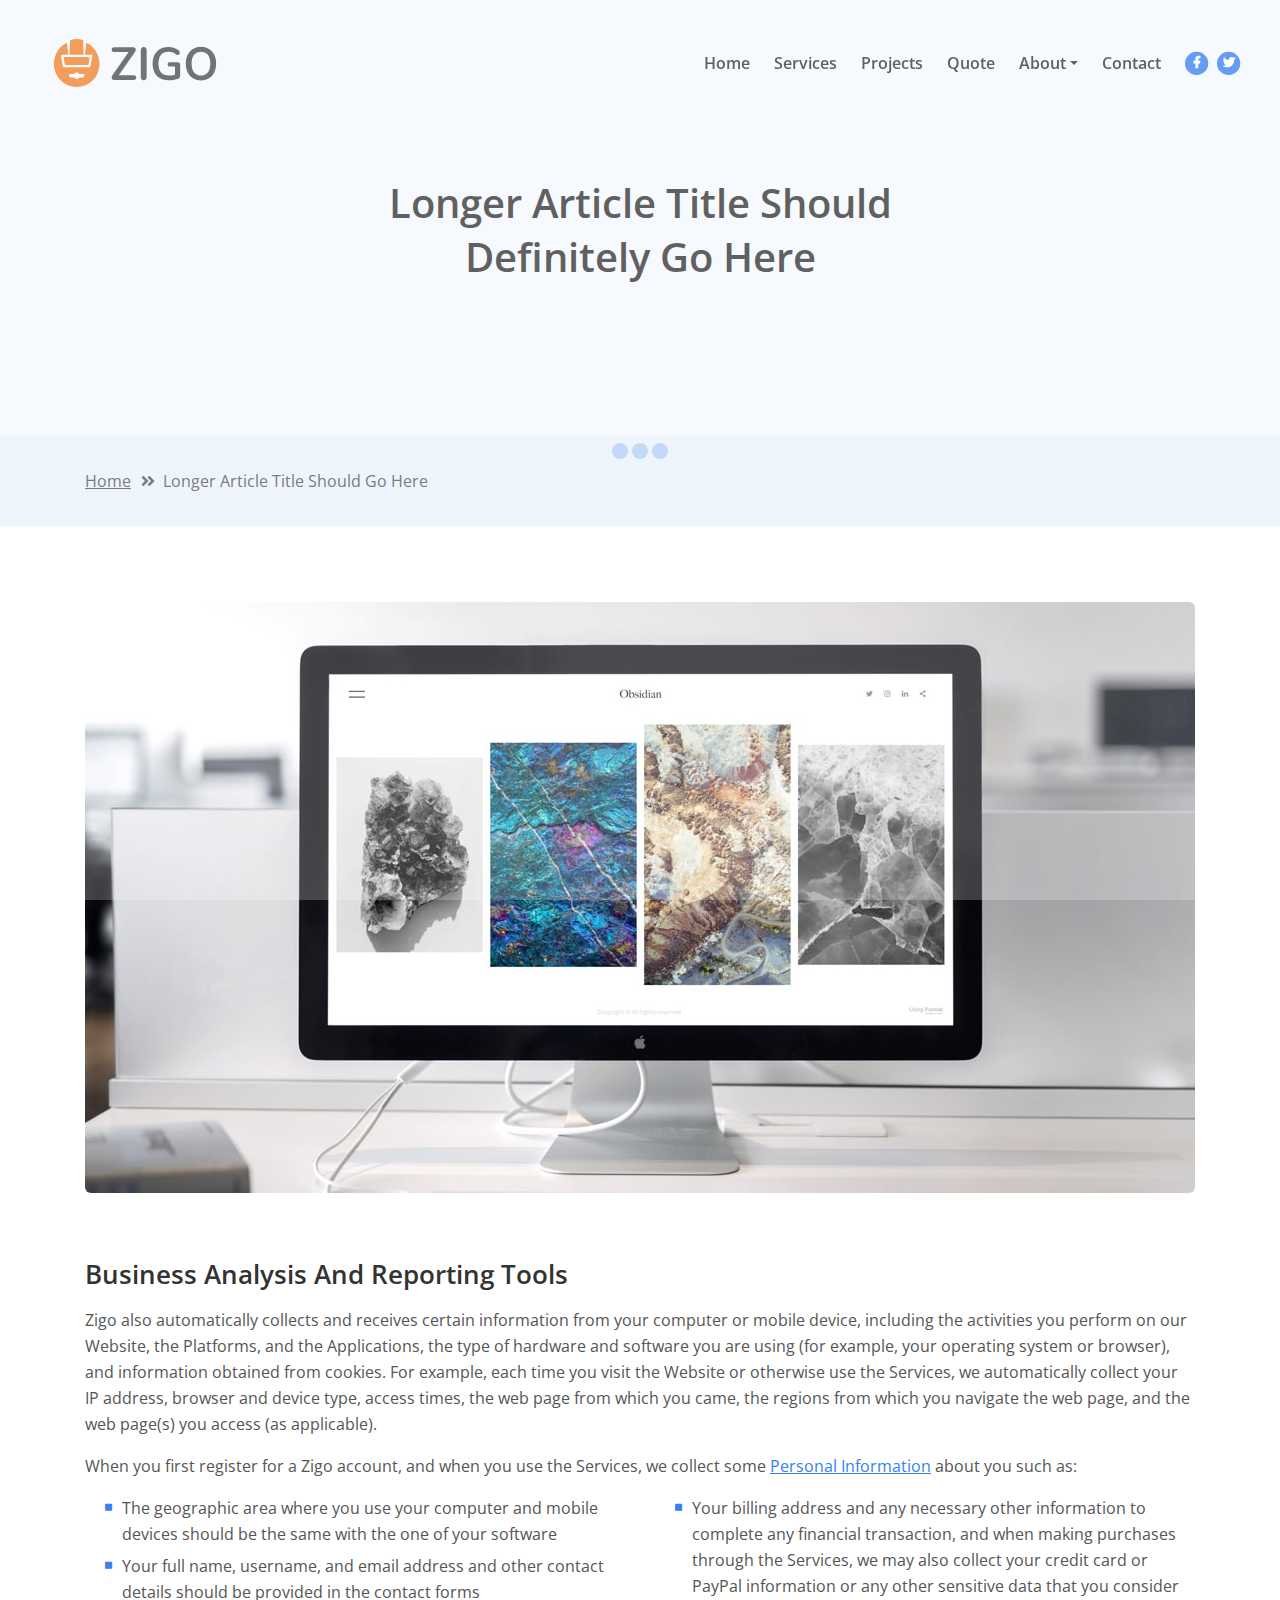
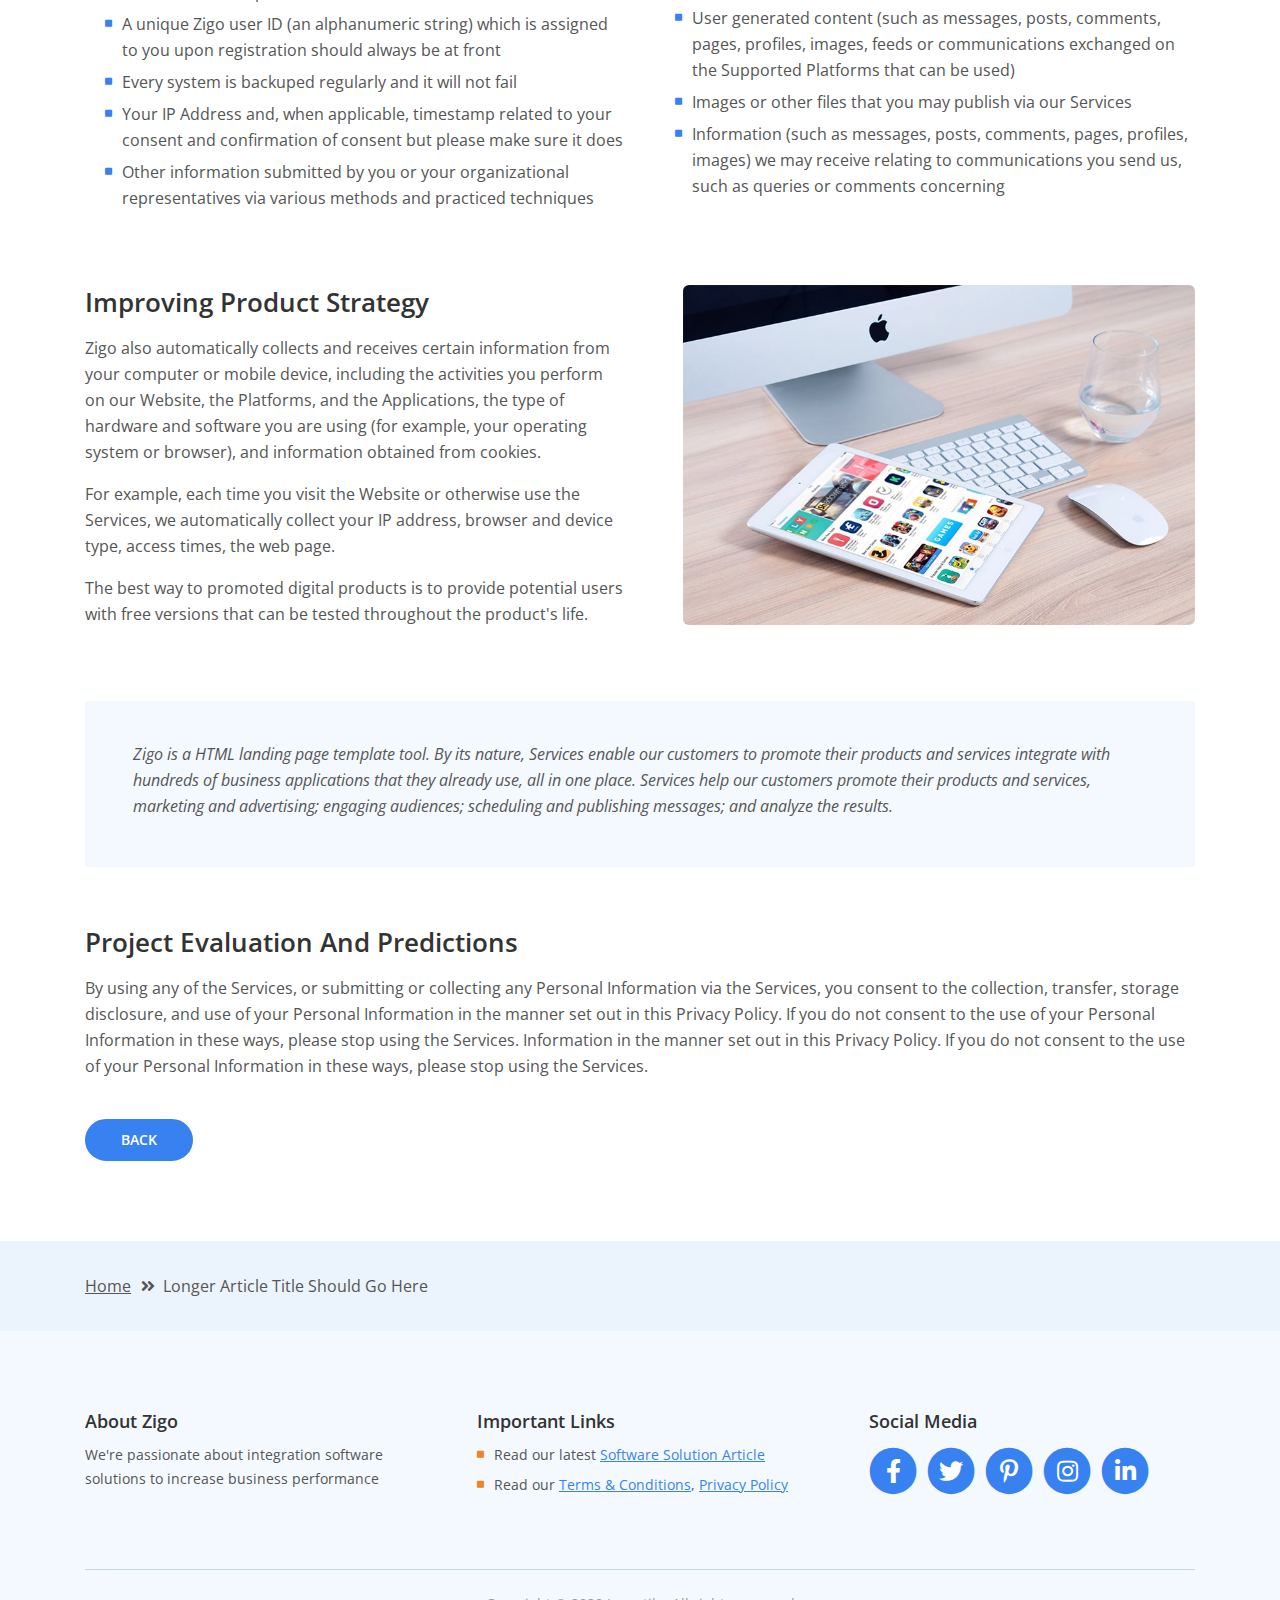
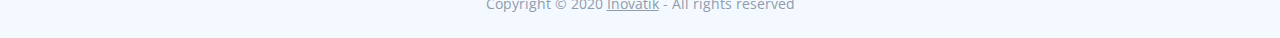
<file: article-details.html>
<!DOCTYPE html>
<html lang="en">
<head>
    <meta charset="utf-8">
    <meta name="viewport" content="width=device-width, initial-scale=1, shrink-to-fit=no">
    
    <!-- SEO Meta Tags -->
    <meta name="description" content="Zigo HTML landing page template is based on Bootstrap and it will help you present a young software business and generate leads for the offered solutions.">
    <meta name="author" content="Inovatik">

    <!-- OG Meta Tags to improve the way the post looks when you share the page on LinkedIn, Facebook, Google+ -->
	<meta property="og:site_name" content="" /> <!-- website name -->
	<meta property="og:site" content="" /> <!-- website link -->
	<meta property="og:title" content=""/> <!-- title shown in the actual shared post -->
	<meta property="og:description" content="" /> <!-- description shown in the actual shared post -->
	<meta property="og:image" content="" /> <!-- image link, make sure it's jpg -->
	<meta property="og:url" content="" /> <!-- where do you want your post to link to -->
	<meta property="og:type" content="article" />

    <!-- Website Title -->
    <title>Article Details - Zigo - Software Business HTML Landing Page Template</title>
    
    <!-- Styles -->
    <link href="https://fonts.googleapis.com/css?family=Open+Sans:400,400i,600&display=swap&subset=latin-ext" rel="stylesheet">
    <link href="css/bootstrap.css" rel="stylesheet">
    <link href="css/fontawesome-all.css" rel="stylesheet">
    <link href="css/swiper.css" rel="stylesheet">
	<link href="css/magnific-popup.css" rel="stylesheet">
    <link href="css/styles.css" rel="stylesheet">
	
	<!-- Favicon  -->
    <link rel="icon" href="images/favicon.png">
</head>
<body data-spy="scroll" data-target=".fixed-top">
    
    <!-- Preloader -->
	<div class="spinner-wrapper">
        <div class="spinner">
            <div class="bounce1"></div>
            <div class="bounce2"></div>
            <div class="bounce3"></div>
        </div>
    </div>
    <!-- end of preloader -->
    

    <!-- Navigation -->
    <nav class="navbar navbar-expand-lg navbar-dark navbar-custom fixed-top">
        <div class="container">

            <!-- Text Logo - Use this if you don't have a graphic logo -->
            <!-- <a class="navbar-brand logo-text page-scroll" href="index.html">Evolo</a> -->

            <!-- Image Logo -->
            <a class="navbar-brand logo-image" href="index.html"><img src="images/logo.svg" alt="alternative"></a>
            
            <!-- Mobile Menu Toggle Button -->
            <button class="navbar-toggler" type="button" data-toggle="collapse" data-target="#navbarsExampleDefault" aria-controls="navbarsExampleDefault" aria-expanded="false" aria-label="Toggle navigation">
                <span class="navbar-toggler-awesome fas fa-bars"></span>
                <span class="navbar-toggler-awesome fas fa-times"></span>
            </button>
            <!-- end of mobile menu toggle button -->

            <div class="collapse navbar-collapse" id="navbarsExampleDefault">
                <ul class="navbar-nav ml-auto">
                    <li class="nav-item">
                        <a class="nav-link page-scroll" href="index.html#header">Home <span class="sr-only">(current)</span></a>
                    </li>
                    <li class="nav-item">
                        <a class="nav-link page-scroll" href="index.html#services">Services</a>
                    </li>
                    <li class="nav-item">
                        <a class="nav-link page-scroll" href="index.html#projects">Projects</a>
                    </li>
                    <li class="nav-item">
                        <a class="nav-link page-scroll" href="index.html#quote">Quote</a>
                    </li>

                    <!-- Dropdown Menu -->          
                    <li class="nav-item dropdown">
                        <a class="nav-link dropdown-toggle page-scroll" href="index.html#about" id="navbarDropdown" role="button" aria-haspopup="true" aria-expanded="false">About</a>
                        <div class="dropdown-menu" aria-labelledby="navbarDropdown">
                            <a class="dropdown-item" href="article-details.html"><span class="item-text">Article Details</span></a>
                            <div class="dropdown-divider"></div>
                            <a class="dropdown-item" href="terms-conditions.html"><span class="item-text">Terms Conditions</span></a>
                            <div class="dropdown-divider"></div>
                            <a class="dropdown-item" href="privacy-policy.html"><span class="item-text">Privacy Policy</span></a>
                        </div>
                    </li>
                    <!-- end of dropdown menu -->

                    <li class="nav-item">
                        <a class="nav-link page-scroll" href="index.html#contact">Contact</a>
                    </li>
                </ul>
                <span class="nav-item social-icons">
                    <span class="fa-stack">
                        <a href="#your-link">
                            <i class="fas fa-circle fa-stack-2x facebook"></i>
                            <i class="fab fa-facebook-f fa-stack-1x"></i>
                        </a>
                    </span>
                    <span class="fa-stack">
                        <a href="#your-link">
                            <i class="fas fa-circle fa-stack-2x twitter"></i>
                            <i class="fab fa-twitter fa-stack-1x"></i>
                        </a>
                    </span>
                </span>
            </div>
        </div> <!-- end of container -->
    </nav> <!-- end of navbar -->
    <!-- end of navigation -->


    <!-- Header -->
    <header id="header" class="ex-header">
        <div class="container">
            <div class="row">
                <div class="col-md-12">
                    <h1>Longer Article Title Should Definitely Go Here</h1>
                </div> <!-- end of col -->
            </div> <!-- end of row -->
        </div> <!-- end of container -->
    </header> <!-- end of ex-header -->
    <!-- end of header -->


    <!-- Breadcrumbs -->
    <div class="ex-basic-1">
        <div class="container">
            <div class="row">
                <div class="col-lg-12">
                    <div class="breadcrumbs">
                        <a href="index.html">Home</a><i class="fa fa-angle-double-right"></i><span>Longer Article Title Should Go Here</span>
                    </div> <!-- end of breadcrumbs -->
                </div> <!-- end of col -->
            </div> <!-- end of row -->
        </div> <!-- end of container -->
    </div> <!-- end of ex-basic-1 -->
    <!-- end of breadcrumbs -->


    <!-- Privacy Content -->
    <div class="ex-basic-2">
        <div class="container">
            <div class="row">
                <div class="col-lg-12">
                    <div class="image-container-large">
                        <img class="img-fluid" src="images/article-details-large.jpg" alt="alternative">
                    </div> <!-- end of image-container-large -->
                    <div class="text-container">
                        <h3>Business Analysis And Reporting Tools</h3>
                        <p>Zigo also automatically collects and receives certain information from your computer or mobile device, including the activities you perform on our Website, the Platforms, and the Applications, the type of hardware and software you are using (for example, your operating system or browser), and information obtained from cookies. For example, each time you visit the Website or otherwise use the Services, we automatically collect your IP address, browser and device type, access times, the web page from which you came, the regions from which you navigate the web page, and the web page(s) you access (as applicable).</p>
                        <p>When you first register for a Zigo account, and when you use the Services, we collect some <a class="blue" href="#your-link">Personal Information</a> about you such as:</p>
                        <div class="row">
                            <div class="col-md-6">
                                <ul class="list-unstyled li-space-lg indent">
                                    <li class="media">
                                        <i class="fas fa-square"></i>
                                        <div class="media-body">The geographic area where you use your computer and mobile devices should be the same with the one of your software</div>
                                    </li>
                                    <li class="media">
                                        <i class="fas fa-square"></i>
                                        <div class="media-body">Your full name, username, and email address and other contact details should be provided in the contact forms</div>
                                    </li>
                                    <li class="media">
                                        <i class="fas fa-square"></i>
                                        <div class="media-body">A unique Zigo user ID (an alphanumeric string) which is assigned to you upon registration should always be at front</div>
                                    </li>
                                    <li class="media">
                                        <i class="fas fa-square"></i>
                                        <div class="media-body">Every system is backuped regularly and it will not fail</div>
                                    </li>
                                    <li class="media">
                                        <i class="fas fa-square"></i>
                                        <div class="media-body">Your IP Address and, when applicable, timestamp related to your consent and confirmation of consent but please make sure it does</div>
                                    </li>
                                    <li class="media">
                                        <i class="fas fa-square"></i>
                                        <div class="media-body">Other information submitted by you or your organizational representatives via various methods and practiced techniques</div>
                                    </li>
                                </ul>
                            </div> <!-- end of col -->

                            <div class="col-md-6">
                                <ul class="list-unstyled li-space-lg indent">
                                    <li class="media">
                                        <i class="fas fa-square"></i>
                                        <div class="media-body">Your billing address and any necessary other information to complete any financial transaction, and when making purchases through the Services, we may also collect your credit card or PayPal information or any other sensitive data that you consider</div>
                                    </li>
                                    <li class="media">
                                        <i class="fas fa-square"></i>
                                        <div class="media-body">User generated content (such as messages, posts, comments, pages, profiles, images, feeds or communications exchanged on the Supported Platforms that can be used)</div>
                                    </li>
                                    <li class="media">
                                        <i class="fas fa-square"></i>
                                        <div class="media-body">Images or other files that you may publish via our Services</div>
                                    </li>
                                    <li class="media">
                                        <i class="fas fa-square"></i>
                                        <div class="media-body">Information (such as messages, posts, comments, pages, profiles, images) we may receive relating to communications you send us, such as queries or comments concerning</div>
                                    </li>
                                </ul>
                            </div> <!-- end of col -->
                        </div> <!-- end of row -->
                    </div> <!-- end of text-container-->
                    
                    <div class="text-container">
                        <div class="row">
                            <div class="col-md-6">
                                <h3>Improving Product Strategy</h3>
                                <p>Zigo also automatically collects and receives certain information from your computer or mobile device, including the activities you perform on our Website, the Platforms, and the Applications, the type of hardware and software you are using (for example, your operating system or browser), and information obtained from cookies.</p>
                                <p>For example, each time you visit the Website or otherwise use the Services, we automatically collect your IP address, browser and device type, access times, the web page.</p>
                                <p>The best way to promoted digital products is to provide potential users with free versions that can be tested throughout the product's life.</p>
                            </div> <!-- end of col -->
                            <div class="col-md-6">
                                <div class="image-container-small">
                                    <img class="img-fluid" src="images/article-details-small.jpg" alt="alternative">
                                </div> <!-- end of image-container-small -->
                            </div> <!-- end of col -->
                        </div> <!-- end of row -->
                    </div> <!-- end of text-container -->

                    <div class="text-container dark">
                        <p class="testimonial-text">Zigo is a HTML landing page template tool. By its nature, Services enable our customers to promote their products and services integrate with hundreds of business applications that they already use, all in one place. Services help our customers promote their products and services, marketing and advertising; engaging audiences; scheduling and publishing messages; and analyze the results.</p>
                    </div> <!-- end of text container -->

                    <div class="text-container last">
                        <h3>Project Evaluation And Predictions</h3>
					    <p>By using any of the Services, or submitting or collecting any Personal Information via the Services, you consent to the collection, transfer, storage disclosure, and use of your Personal Information in the manner set out in this Privacy Policy. If you do not consent to the use of your Personal Information in these ways, please stop using the Services. Information in the manner set out in this Privacy Policy. If you do not consent to the use of your Personal Information in these ways, please stop using the Services.</p>
                    </div> <!-- end of text-container -->
                    <a class="btn-solid-reg" href="index.html">BACK</a>
                </div> <!-- end of col-->
            </div> <!-- end of row -->
        </div> <!-- end of container -->
    </div> <!-- end of ex-basic-2 -->
    <!-- end of privacy content -->


    <!-- Breadcrumbs -->
    <div class="ex-basic-1">
        <div class="container">
            <div class="row">
                <div class="col-lg-12">
                    <div class="breadcrumbs">
                        <a href="index.html">Home</a><i class="fa fa-angle-double-right"></i><span>Longer Article Title Should Go Here</span>
                    </div> <!-- end of breadcrumbs -->
                </div> <!-- end of col -->
            </div> <!-- end of row -->
        </div> <!-- end of container -->
    </div> <!-- end of ex-basic-1 -->
    <!-- end of breadcrumbs -->

    
    <!-- Footer -->
    <div class="footer">
        <div class="container">
            <div class="row">
                <div class="col-md-4">
                    <div class="footer-col first">
                        <h5>About Zigo</h5>
                        <p class="p-small">We're passionate about integration software solutions to increase business performance</p>
                    </div>
                </div> <!-- end of col -->
                <div class="col-md-4">
                    <div class="footer-col middle">
                        <h5>Important Links</h5>
                        <ul class="list-unstyled li-space-lg p-small">
                            <li class="media">
                                <i class="fas fa-square"></i>
                                <div class="media-body">Read our latest <a class="blue" href="article-details.html">Software Solution Article</a></div>
                            </li>
                            <li class="media">
                                <i class="fas fa-square"></i>
                                <div class="media-body">Read our <a class="blue" href="terms-conditions.html">Terms & Conditions</a>, <a class="blue" href="privacy-policy.html">Privacy Policy</a></div>
                            </li>
                        </ul>
                    </div>
                </div> <!-- end of col -->
                <div class="col-md-4">
                    <div class="footer-col last">
                        <h5>Social Media</h5>
                        <span class="fa-stack">
                            <a href="#your-link">
                                <i class="fas fa-circle fa-stack-2x"></i>
                                <i class="fab fa-facebook-f fa-stack-1x"></i>
                            </a>
                        </span>
                        <span class="fa-stack">
                            <a href="#your-link">
                                <i class="fas fa-circle fa-stack-2x"></i>
                                <i class="fab fa-twitter fa-stack-1x"></i>
                            </a>
                        </span>
                        <span class="fa-stack">
                            <a href="#your-link">
                                <i class="fas fa-circle fa-stack-2x"></i>
                                <i class="fab fa-pinterest-p fa-stack-1x"></i>
                            </a>
                        </span>
                        <span class="fa-stack">
                            <a href="#your-link">
                                <i class="fas fa-circle fa-stack-2x"></i>
                                <i class="fab fa-instagram fa-stack-1x"></i>
                            </a>
                        </span>
                        <span class="fa-stack">
                            <a href="#your-link">
                                <i class="fas fa-circle fa-stack-2x"></i>
                                <i class="fab fa-linkedin-in fa-stack-1x"></i>
                            </a>
                        </span>
                    </div> 
                </div> <!-- end of col -->
            </div> <!-- end of row -->
        </div> <!-- end of container -->
    </div> <!-- end of footer -->  
    <!-- end of footer -->


    <!-- Copyright -->
    <div class="copyright">
        <div class="container">
            <div class="row">
                <div class="col-lg-12">
                    <p class="p-small">Copyright © 2020 <a href="https://inovatik.com">Inovatik</a> - All rights reserved</p>
                </div> <!-- end of col -->
            </div> <!-- enf of row -->
        </div> <!-- end of container -->
    </div> <!-- end of copyright --> 
    <!-- end of copyright -->
    
    	
    <!-- Scripts -->
    <script src="js/jquery.min.js"></script> <!-- jQuery for Bootstrap's JavaScript plugins -->
    <script src="js/popper.min.js"></script> <!-- Popper tooltip library for Bootstrap -->
    <script src="js/bootstrap.min.js"></script> <!-- Bootstrap framework -->
    <script src="js/jquery.easing.min.js"></script> <!-- jQuery Easing for smooth scrolling between anchors -->
    <script src="js/swiper.min.js"></script> <!-- Swiper for image and text sliders -->
    <script src="js/jquery.magnific-popup.js"></script> <!-- Magnific Popup for lightboxes -->
    <script src="js/validator.min.js"></script> <!-- Validator.js - Bootstrap plugin that validates forms -->
    <script src="js/scripts.js"></script> <!-- Custom scripts -->
</body>
</html>
</file>
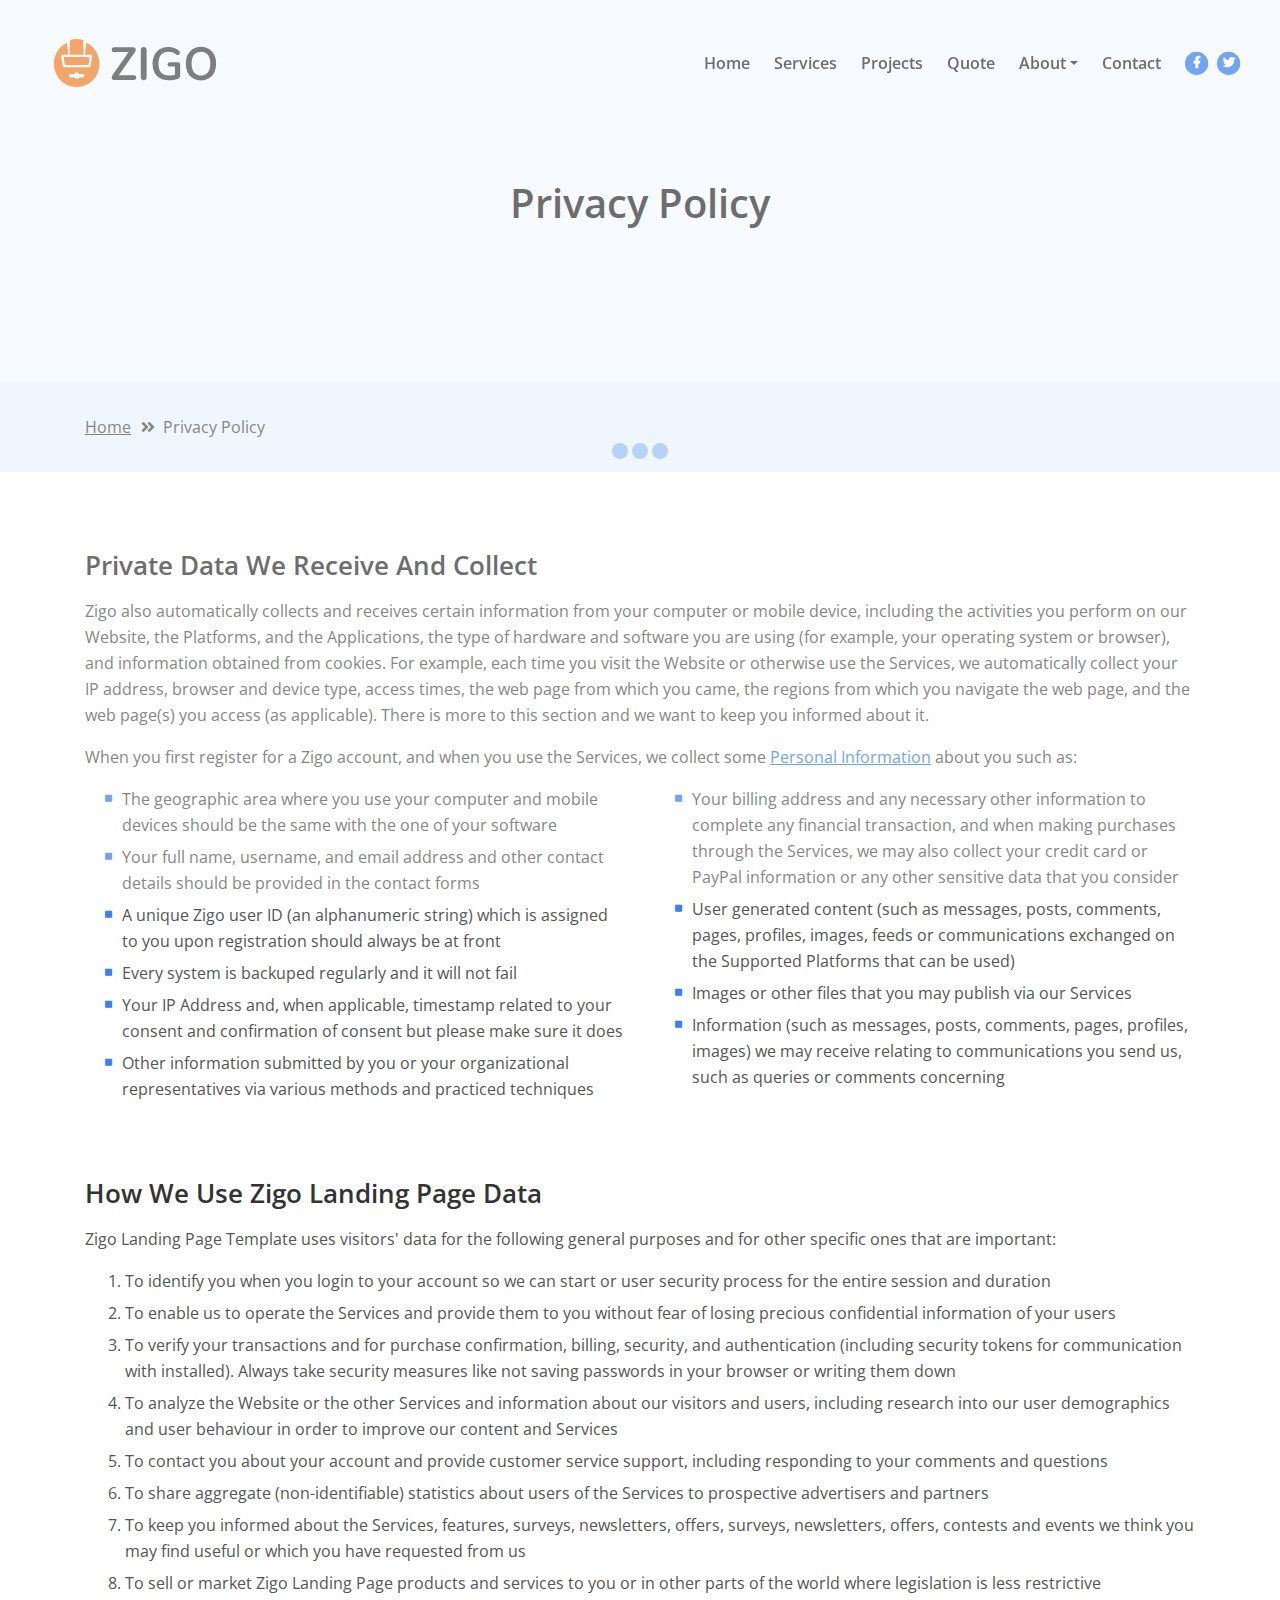
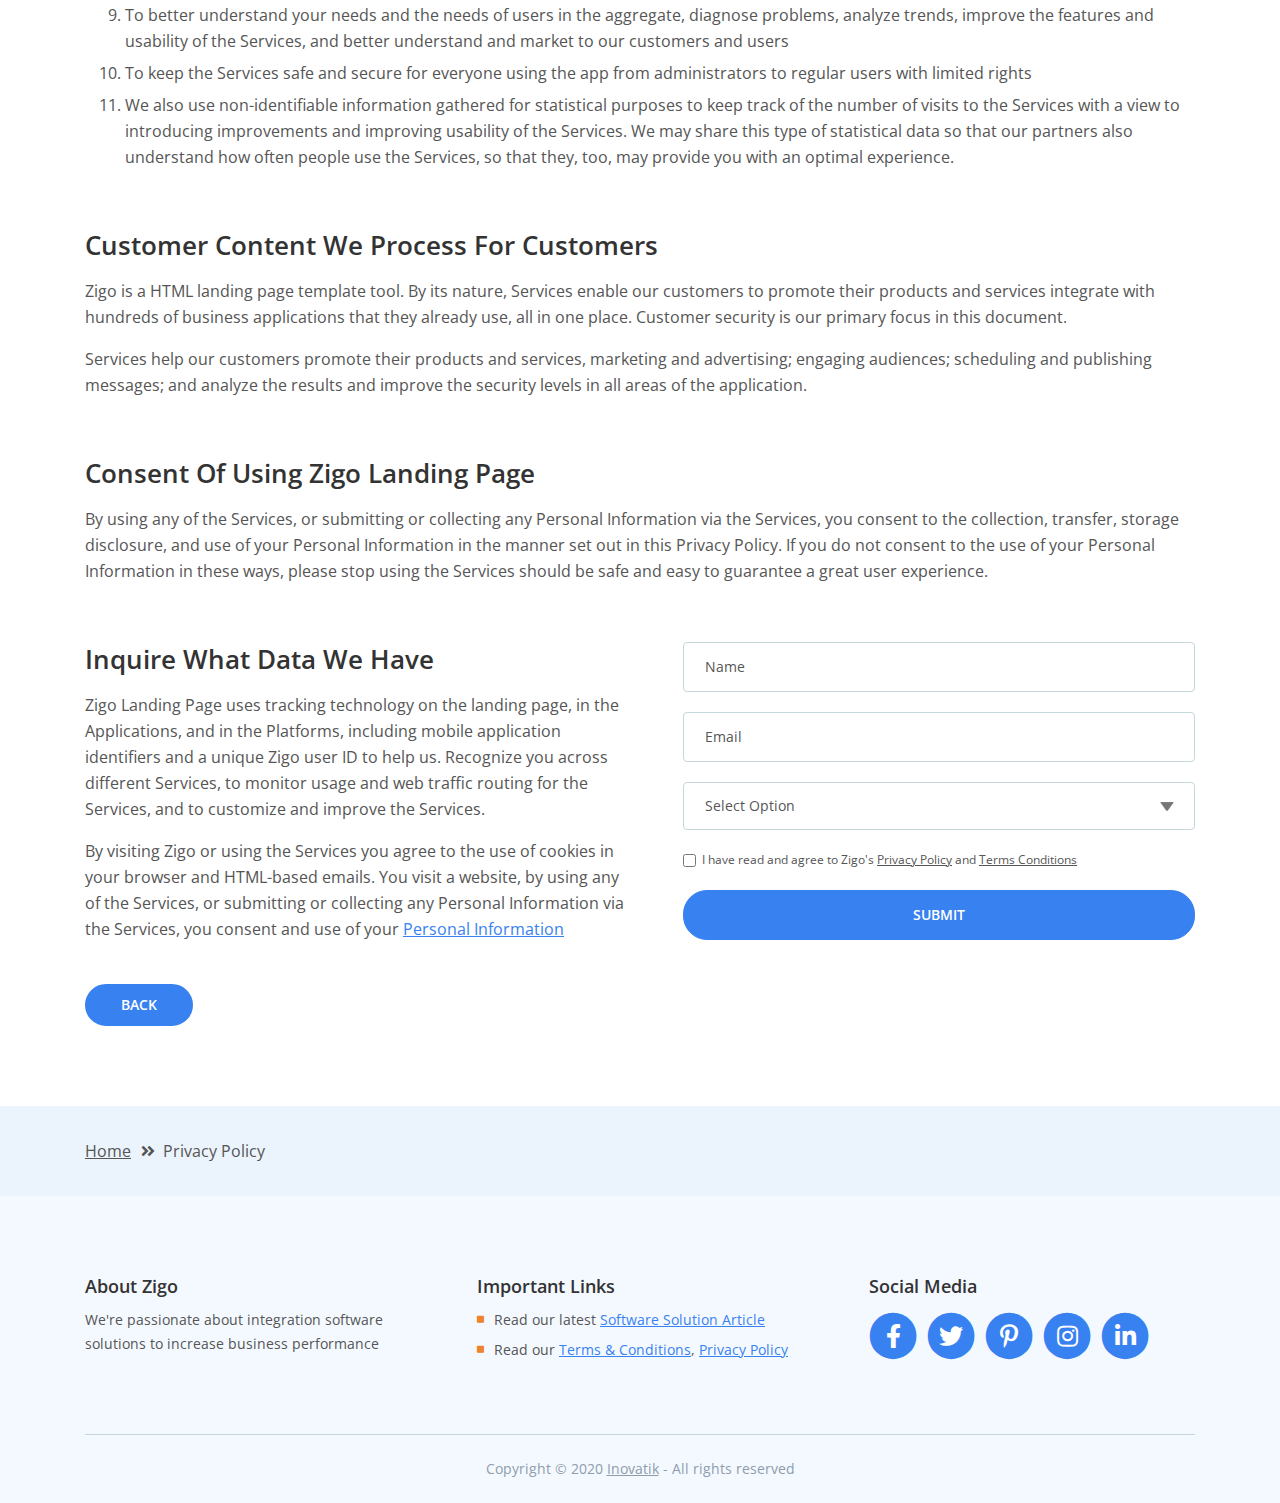
<file: privacy-policy.html>
<!DOCTYPE html>
<html lang="en">
<head>
    <meta charset="utf-8">
    <meta name="viewport" content="width=device-width, initial-scale=1, shrink-to-fit=no">
    
    <!-- SEO Meta Tags -->
    <meta name="description" content="Zigo HTML landing page template is based on Bootstrap and it will help you present a young software business and generate leads for the offered solutions.">
    <meta name="author" content="Inovatik">

    <!-- OG Meta Tags to improve the way the post looks when you share the page on LinkedIn, Facebook, Google+ -->
	<meta property="og:site_name" content="" /> <!-- website name -->
	<meta property="og:site" content="" /> <!-- website link -->
	<meta property="og:title" content=""/> <!-- title shown in the actual shared post -->
	<meta property="og:description" content="" /> <!-- description shown in the actual shared post -->
	<meta property="og:image" content="" /> <!-- image link, make sure it's jpg -->
	<meta property="og:url" content="" /> <!-- where do you want your post to link to -->
	<meta property="og:type" content="article" />

    <!-- Website Title -->
    <title>Privacy Policy - Zigo - Software Business HTML Landing Page Template</title>
    
    <!-- Styles -->
    <link href="https://fonts.googleapis.com/css?family=Open+Sans:400,400i,600&display=swap&subset=latin-ext" rel="stylesheet">
    <link href="css/bootstrap.css" rel="stylesheet">
    <link href="css/fontawesome-all.css" rel="stylesheet">
    <link href="css/swiper.css" rel="stylesheet">
	<link href="css/magnific-popup.css" rel="stylesheet">
	<link href="css/styles.css" rel="stylesheet">
	
	<!-- Favicon  -->
    <link rel="icon" href="images/favicon.png">
</head>
<body data-spy="scroll" data-target=".fixed-top">
    
    <!-- Preloader -->
	<div class="spinner-wrapper">
        <div class="spinner">
            <div class="bounce1"></div>
            <div class="bounce2"></div>
            <div class="bounce3"></div>
        </div>
    </div>
    <!-- end of preloader -->
    

    <!-- Navigation -->
    <nav class="navbar navbar-expand-lg navbar-dark navbar-custom fixed-top">
        <div class="container">

            <!-- Text Logo - Use this if you don't have a graphic logo -->
            <!-- <a class="navbar-brand logo-text page-scroll" href="index.html">Evolo</a> -->

            <!-- Image Logo -->
            <a class="navbar-brand logo-image" href="index.html"><img src="images/logo.svg" alt="alternative"></a>
            
            <!-- Mobile Menu Toggle Button -->
            <button class="navbar-toggler" type="button" data-toggle="collapse" data-target="#navbarsExampleDefault" aria-controls="navbarsExampleDefault" aria-expanded="false" aria-label="Toggle navigation">
                <span class="navbar-toggler-awesome fas fa-bars"></span>
                <span class="navbar-toggler-awesome fas fa-times"></span>
            </button>
            <!-- end of mobile menu toggle button -->

            <div class="collapse navbar-collapse" id="navbarsExampleDefault">
                <ul class="navbar-nav ml-auto">
                    <li class="nav-item">
                        <a class="nav-link page-scroll" href="index.html#header">Home <span class="sr-only">(current)</span></a>
                    </li>
                    <li class="nav-item">
                        <a class="nav-link page-scroll" href="index.html#services">Services</a>
                    </li>
                    <li class="nav-item">
                        <a class="nav-link page-scroll" href="index.html#projects">Projects</a>
                    </li>
                    <li class="nav-item">
                        <a class="nav-link page-scroll" href="index.html#quote">Quote</a>
                    </li>

                    <!-- Dropdown Menu -->          
                    <li class="nav-item dropdown">
                        <a class="nav-link dropdown-toggle page-scroll" href="index.html#about" id="navbarDropdown" role="button" aria-haspopup="true" aria-expanded="false">About</a>
                        <div class="dropdown-menu" aria-labelledby="navbarDropdown">
                            <a class="dropdown-item" href="article-details.html"><span class="item-text">Article Details</span></a>
                            <div class="dropdown-divider"></div>
                            <a class="dropdown-item" href="terms-conditions.html"><span class="item-text">Terms Conditions</span></a>
                            <div class="dropdown-divider"></div>
                            <a class="dropdown-item" href="privacy-policy.html"><span class="item-text">Privacy Policy</span></a>
                        </div>
                    </li>
                    <!-- end of dropdown menu -->

                    <li class="nav-item">
                        <a class="nav-link page-scroll" href="index.html#contact">Contact</a>
                    </li>
                </ul>
                <span class="nav-item social-icons">
                    <span class="fa-stack">
                        <a href="#your-link">
                            <i class="fas fa-circle fa-stack-2x facebook"></i>
                            <i class="fab fa-facebook-f fa-stack-1x"></i>
                        </a>
                    </span>
                    <span class="fa-stack">
                        <a href="#your-link">
                            <i class="fas fa-circle fa-stack-2x twitter"></i>
                            <i class="fab fa-twitter fa-stack-1x"></i>
                        </a>
                    </span>
                </span>
            </div>
        </div> <!-- end of container -->
    </nav> <!-- end of navbar -->
    <!-- end of navigation -->


    <!-- Header -->
    <header id="header" class="ex-header">
        <div class="container">
            <div class="row">
                <div class="col-md-12">
                    <h1>Privacy Policy</h1>
                </div> <!-- end of col -->
            </div> <!-- end of row -->
        </div> <!-- end of container -->
    </header> <!-- end of ex-header -->
    <!-- end of header -->


    <!-- Breadcrumbs -->
    <div class="ex-basic-1">
        <div class="container">
            <div class="row">
                <div class="col-lg-12">
                    <div class="breadcrumbs">
                        <a href="index.html">Home</a><i class="fa fa-angle-double-right"></i><span>Privacy Policy</span>
                    </div> <!-- end of breadcrumbs -->
                </div> <!-- end of col -->
            </div> <!-- end of row -->
        </div> <!-- end of container -->
    </div> <!-- end of ex-basic-1 -->
    <!-- end of breadcrumbs -->


    <!-- Privacy Content -->
    <div class="ex-basic-2">
        <div class="container">
            <div class="row">
                <div class="col-lg-12">
                    <div class="text-container">
                        <h3>Private Data We Receive And Collect</h3>
                        <p>Zigo also automatically collects and receives certain information from your computer or mobile device, including the activities you perform on our Website, the Platforms, and the Applications, the type of hardware and software you are using (for example, your operating system or browser), and information obtained from cookies. For example, each time you visit the Website or otherwise use the Services, we automatically collect your IP address, browser and device type, access times, the web page from which you came, the regions from which you navigate the web page, and the web page(s) you access (as applicable). There is more to this section and we want to keep you informed about it.</p>
                        <p>When you first register for a Zigo account, and when you use the Services, we collect some <a class="blue" href="#your-link">Personal Information</a> about you such as:</p>
                        <div class="row">
                            <div class="col-md-6">
                                <ul class="list-unstyled li-space-lg indent">
                                    <li class="media">
                                        <i class="fas fa-square"></i>
                                        <div class="media-body">The geographic area where you use your computer and mobile devices should be the same with the one of your software</div>
                                    </li>
                                    <li class="media">
                                        <i class="fas fa-square"></i>
                                        <div class="media-body">Your full name, username, and email address and other contact details should be provided in the contact forms</div>
                                    </li>
                                    <li class="media">
                                        <i class="fas fa-square"></i>
                                        <div class="media-body">A unique Zigo user ID (an alphanumeric string) which is assigned to you upon registration should always be at front</div>
                                    </li>
                                    <li class="media">
                                        <i class="fas fa-square"></i>
                                        <div class="media-body">Every system is backuped regularly and it will not fail</div>
                                    </li>
                                    <li class="media">
                                        <i class="fas fa-square"></i>
                                        <div class="media-body">Your IP Address and, when applicable, timestamp related to your consent and confirmation of consent but please make sure it does</div>
                                    </li>
                                    <li class="media">
                                        <i class="fas fa-square"></i>
                                        <div class="media-body">Other information submitted by you or your organizational representatives via various methods and practiced techniques</div>
                                    </li>
                                </ul>
                            </div> <!-- end of col -->

                            <div class="col-md-6">
                                <ul class="list-unstyled li-space-lg indent">
                                    <li class="media">
                                        <i class="fas fa-square"></i>
                                        <div class="media-body">Your billing address and any necessary other information to complete any financial transaction, and when making purchases through the Services, we may also collect your credit card or PayPal information or any other sensitive data that you consider</div>
                                    </li>
                                    <li class="media">
                                        <i class="fas fa-square"></i>
                                        <div class="media-body">User generated content (such as messages, posts, comments, pages, profiles, images, feeds or communications exchanged on the Supported Platforms that can be used)</div>
                                    </li>
                                    <li class="media">
                                        <i class="fas fa-square"></i>
                                        <div class="media-body">Images or other files that you may publish via our Services</div>
                                    </li>
                                    <li class="media">
                                        <i class="fas fa-square"></i>
                                        <div class="media-body">Information (such as messages, posts, comments, pages, profiles, images) we may receive relating to communications you send us, such as queries or comments concerning</div>
                                    </li>
                                </ul>
                            </div> <!-- end of col -->
                        </div> <!-- end of row -->
                    </div> <!-- end of text-container-->
                    
                    <div class="text-container">
                        <h3>How We Use Zigo Landing Page Data</h3>
                        <p>Zigo Landing Page Template uses visitors' data for the following general purposes and for other specific ones that are important:</p>
                        <ol class="li-space-lg">
                            <li>To identify you when you login to your account so we can start or user security process for the entire session and duration</li>
                            <li>To enable us to operate the Services and provide them to you without fear of losing precious confidential information of your users</li>
                            <li>To verify your transactions and for purchase confirmation, billing, security, and authentication (including security tokens for communication with installed). Always take security measures like not saving passwords in your browser or writing them down</li>
                            <li>To analyze the Website or the other Services and information about our visitors and users, including research into our user demographics and user behaviour in order to improve our content and Services</li>
                            <li>To contact you about your account and provide customer service support, including responding to your comments and questions</li>
                            <li>To share aggregate (non-identifiable) statistics about users of the Services to prospective advertisers and partners</li>
                            <li>To keep you informed about the Services, features, surveys, newsletters, offers, surveys, newsletters, offers, contests and events we think you may find useful or which you have requested from us</li>
                            <li>To sell or market Zigo Landing Page products and services to you or in other parts of the world where legislation is less restrictive</li>
                            <li>To better understand your needs and the needs of users in the aggregate, diagnose problems, analyze trends, improve the features and usability of the Services, and better understand and market to our customers and users</li>
                            <li>To keep the Services safe and secure for everyone using the app from administrators to regular users with limited rights</li>
                            <li>We also use non-identifiable information gathered for statistical purposes to keep track of the number of visits to the Services with a view to introducing improvements and improving usability of the Services. We may share this type of statistical data so that our partners also understand how often people use the Services, so that they, too, may provide you with an optimal experience.</li>
                        </ol>
                    </div> <!-- end of text-container -->

                    <div class="text-container">
                        <h3>Customer Content We Process For Customers</h3>
                        <p>Zigo is a HTML landing page template tool. By its nature, Services enable our customers to promote their products and services integrate with hundreds of business applications that they already use, all in one place. Customer security is our primary focus in this document.</p>
                        <p>Services help our customers promote their products and services, marketing and advertising; engaging audiences; scheduling and publishing messages; and analyze the results and improve the security levels in all areas of the application.</p>
                    </div> <!-- end of text container -->

                    <div class="text-container">
                        <h3>Consent Of Using Zigo Landing Page</h3>
					    <p>By using any of the Services, or submitting or collecting any Personal Information via the Services, you consent to the collection, transfer, storage disclosure, and use of your Personal Information in the manner set out in this Privacy Policy. If you do not consent to the use of your Personal Information in these ways, please stop using the Services should be safe and easy to guarantee a great user experience.</p>
                    </div> <!-- end of text-container -->
                                       
                    <div class="row">
                        <div class="col-md-6">
                            <div class="text-container last">
                                <h3>Inquire What Data We Have</h3>
                                <p>Zigo Landing Page uses tracking technology on the landing page, in the Applications, and in the Platforms, including mobile application identifiers and a unique Zigo user ID to help us. Recognize you across different Services, to monitor usage and web traffic routing for the Services, and to customize and improve the Services.</p>
                                <p>By visiting Zigo or using the Services you agree to the use of cookies in your browser and HTML-based emails. You visit a website, by using any of the Services, or submitting or collecting any Personal Information via the Services, you consent and use of your <a class="blue" href="#your-link">Personal Information</a></p>
                            </div> <!-- end of text container -->
                        </div> <!-- end of col-->
                        <div class="col-md-6">

                            <!-- Privacy Form -->
                            <div class="form-container">
                                <form id="privacyForm" data-toggle="validator" data-focus="false">
                                    <div class="form-group">
                                        <input type="text" class="form-control-input" id="pname" required>
                                        <label class="label-control" for="pname">Name</label>
                                        <div class="help-block with-errors"></div>
                                    </div>
                                    <div class="form-group">
                                        <input type="email" class="form-control-input" id="pemail" required>
                                        <label class="label-control" for="pemail">Email</label>
                                        <div class="help-block with-errors"></div>
                                    </div>
                                    <div class="form-group">
                                        <select class="form-control-select" id="pselect" required>
                                            <option class="select-option" value="" disabled selected>Select Option</option>
                                            <option class="select-option" value="Delete data">Delete my data</option>
                                            <option class="select-option" value="Show me data">Show me my data</option>
                                        </select>
                                        <div class="help-block with-errors"></div>
                                    </div>
                                    <div class="form-group checkbox">
                                        <input type="checkbox" id="pterms" value="Agreed-to-Terms" required>I have read and agree to Zigo's <a href="privacy-policy.html">Privacy Policy</a> and <a href="terms-conditions.html">Terms Conditions</a>
                                        <div class="help-block with-errors"></div>
                                    </div>
                                    <div class="form-group">
                                        <button type="submit" class="form-control-submit-button">SUBMIT</button>
                                    </div>
                                    <div class="form-message">
                                        <div id="pmsgSubmit" class="h3 text-center hidden"></div>
                                    </div>
                                </form>
                            </div> <!-- end of form container -->
                            <!-- end of privacy form -->

                        </div> <!-- end of col--> 
                    </div> <!-- end of row -->
                    <a class="btn-solid-reg" href="index.html">BACK</a>
                </div> <!-- end of col-->
            </div> <!-- end of row -->
        </div> <!-- end of container -->
    </div> <!-- end of ex-basic-2 -->
    <!-- end of privacy content -->


    <!-- Breadcrumbs -->
    <div class="ex-basic-1">
        <div class="container">
            <div class="row">
                <div class="col-lg-12">
                    <div class="breadcrumbs">
                        <a href="index.html">Home</a><i class="fa fa-angle-double-right"></i><span>Privacy Policy</span>
                    </div> <!-- end of breadcrumbs -->
                </div> <!-- end of col -->
            </div> <!-- end of row -->
        </div> <!-- end of container -->
    </div> <!-- end of ex-basic-1 -->
    <!-- end of breadcrumbs -->

    
    <!-- Footer -->
    <div class="footer">
        <div class="container">
            <div class="row">
                <div class="col-md-4">
                    <div class="footer-col first">
                        <h5>About Zigo</h5>
                        <p class="p-small">We're passionate about integration software solutions to increase business performance</p>
                    </div>
                </div> <!-- end of col -->
                <div class="col-md-4">
                    <div class="footer-col middle">
                        <h5>Important Links</h5>
                        <ul class="list-unstyled li-space-lg p-small">
                            <li class="media">
                                <i class="fas fa-square"></i>
                                <div class="media-body">Read our latest <a class="blue" href="article-details.html">Software Solution Article</a></div>
                            </li>
                            <li class="media">
                                <i class="fas fa-square"></i>
                                <div class="media-body">Read our <a class="blue" href="terms-conditions.html">Terms & Conditions</a>, <a class="blue" href="privacy-policy.html">Privacy Policy</a></div>
                            </li>
                        </ul>
                    </div>
                </div> <!-- end of col -->
                <div class="col-md-4">
                    <div class="footer-col last">
                        <h5>Social Media</h5>
                        <span class="fa-stack">
                            <a href="#your-link">
                                <i class="fas fa-circle fa-stack-2x"></i>
                                <i class="fab fa-facebook-f fa-stack-1x"></i>
                            </a>
                        </span>
                        <span class="fa-stack">
                            <a href="#your-link">
                                <i class="fas fa-circle fa-stack-2x"></i>
                                <i class="fab fa-twitter fa-stack-1x"></i>
                            </a>
                        </span>
                        <span class="fa-stack">
                            <a href="#your-link">
                                <i class="fas fa-circle fa-stack-2x"></i>
                                <i class="fab fa-pinterest-p fa-stack-1x"></i>
                            </a>
                        </span>
                        <span class="fa-stack">
                            <a href="#your-link">
                                <i class="fas fa-circle fa-stack-2x"></i>
                                <i class="fab fa-instagram fa-stack-1x"></i>
                            </a>
                        </span>
                        <span class="fa-stack">
                            <a href="#your-link">
                                <i class="fas fa-circle fa-stack-2x"></i>
                                <i class="fab fa-linkedin-in fa-stack-1x"></i>
                            </a>
                        </span>
                    </div> 
                </div> <!-- end of col -->
            </div> <!-- end of row -->
        </div> <!-- end of container -->
    </div> <!-- end of footer -->  
    <!-- end of footer -->


    <!-- Copyright -->
    <div class="copyright">
        <div class="container">
            <div class="row">
                <div class="col-lg-12">
                    <p class="p-small">Copyright © 2020 <a href="https://inovatik.com">Inovatik</a> - All rights reserved</p>
                </div> <!-- end of col -->
            </div> <!-- enf of row -->
        </div> <!-- end of container -->
    </div> <!-- end of copyright --> 
    <!-- end of copyright -->
    
    	
    <!-- Scripts -->
    <script src="js/jquery.min.js"></script> <!-- jQuery for Bootstrap's JavaScript plugins -->
    <script src="js/popper.min.js"></script> <!-- Popper tooltip library for Bootstrap -->
    <script src="js/bootstrap.min.js"></script> <!-- Bootstrap framework -->
    <script src="js/jquery.easing.min.js"></script> <!-- jQuery Easing for smooth scrolling between anchors -->
    <script src="js/swiper.min.js"></script> <!-- Swiper for image and text sliders -->
    <script src="js/jquery.magnific-popup.js"></script> <!-- Magnific Popup for lightboxes -->
    <script src="js/validator.min.js"></script> <!-- Validator.js - Bootstrap plugin that validates forms -->
    <script src="js/scripts.js"></script> <!-- Custom scripts -->
</body>
</html>
</file>
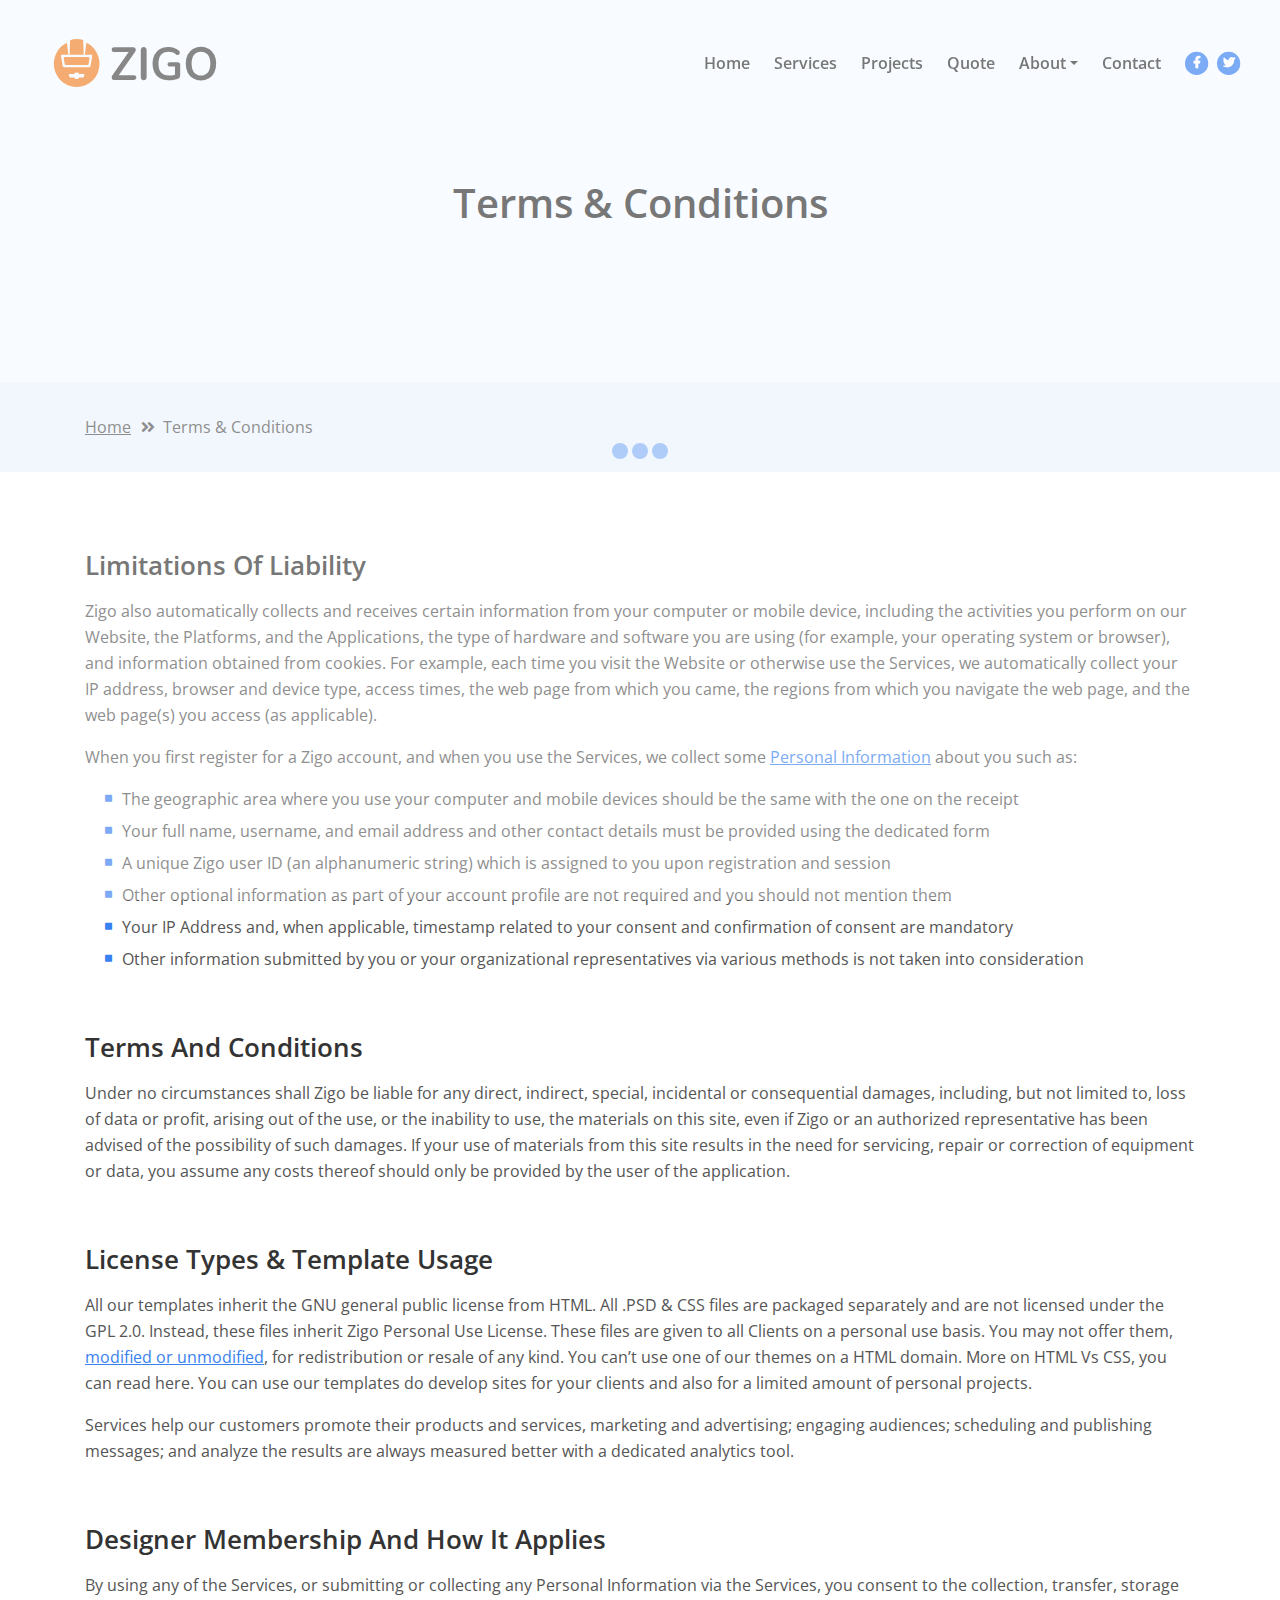
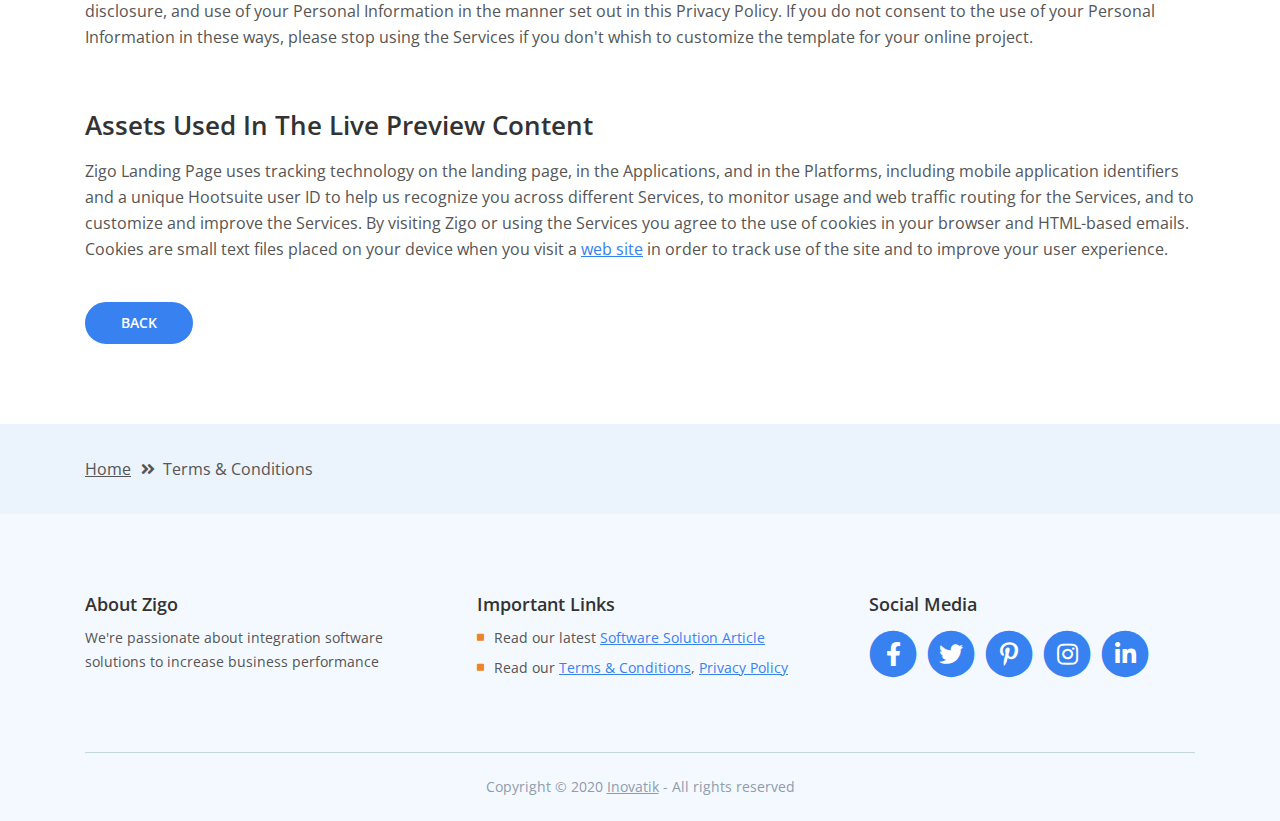
<file: terms-conditions.html>
<!DOCTYPE html>
<html lang="en">
<head>
    <meta charset="utf-8">
    <meta name="viewport" content="width=device-width, initial-scale=1, shrink-to-fit=no">
    
    <!-- SEO Meta Tags -->
    <meta name="description" content="Zigo HTML landing page template is based on Bootstrap and it will help you present a young software business and generate leads for the offered solutions.">
    <meta name="author" content="Inovatik">

    <!-- OG Meta Tags to improve the way the post looks when you share the page on LinkedIn, Facebook, Google+ -->
	<meta property="og:site_name" content="" /> <!-- website name -->
	<meta property="og:site" content="" /> <!-- website link -->
	<meta property="og:title" content=""/> <!-- title shown in the actual shared post -->
	<meta property="og:description" content="" /> <!-- description shown in the actual shared post -->
	<meta property="og:image" content="" /> <!-- image link, make sure it's jpg -->
	<meta property="og:url" content="" /> <!-- where do you want your post to link to -->
	<meta property="og:type" content="article" />

    <!-- Website Title -->
    <title>Terms Conditions - Zigo - Software Business HTML Landing Page Template</title>
    
    <!-- Styles -->
    <link href="https://fonts.googleapis.com/css?family=Open+Sans:400,400i,600&display=swap&subset=latin-ext" rel="stylesheet">
    <link href="css/bootstrap.css" rel="stylesheet">
    <link href="css/fontawesome-all.css" rel="stylesheet">
    <link href="css/swiper.css" rel="stylesheet">
	<link href="css/magnific-popup.css" rel="stylesheet">
	<link href="css/styles.css" rel="stylesheet">
	
	<!-- Favicon  -->
    <link rel="icon" href="images/favicon.png">
</head>
<body data-spy="scroll" data-target=".fixed-top">
    
    <!-- Preloader -->
	<div class="spinner-wrapper">
        <div class="spinner">
            <div class="bounce1"></div>
            <div class="bounce2"></div>
            <div class="bounce3"></div>
        </div>
    </div>
    <!-- end of preloader -->
    

    <!-- Navigation -->
    <nav class="navbar navbar-expand-lg navbar-dark navbar-custom fixed-top">
        <div class="container">

            <!-- Text Logo - Use this if you don't have a graphic logo -->
            <!-- <a class="navbar-brand logo-text page-scroll" href="index.html">Evolo</a> -->

            <!-- Image Logo -->
            <a class="navbar-brand logo-image" href="index.html"><img src="images/logo.svg" alt="alternative"></a>
            
            <!-- Mobile Menu Toggle Button -->
            <button class="navbar-toggler" type="button" data-toggle="collapse" data-target="#navbarsExampleDefault" aria-controls="navbarsExampleDefault" aria-expanded="false" aria-label="Toggle navigation">
                <span class="navbar-toggler-awesome fas fa-bars"></span>
                <span class="navbar-toggler-awesome fas fa-times"></span>
            </button>
            <!-- end of mobile menu toggle button -->

            <div class="collapse navbar-collapse" id="navbarsExampleDefault">
                <ul class="navbar-nav ml-auto">
                    <li class="nav-item">
                        <a class="nav-link page-scroll" href="index.html#header">Home <span class="sr-only">(current)</span></a>
                    </li>
                    <li class="nav-item">
                        <a class="nav-link page-scroll" href="index.html#services">Services</a>
                    </li>
                    <li class="nav-item">
                        <a class="nav-link page-scroll" href="index.html#projects">Projects</a>
                    </li>
                    <li class="nav-item">
                        <a class="nav-link page-scroll" href="index.html#quote">Quote</a>
                    </li>

                    <!-- Dropdown Menu -->          
                    <li class="nav-item dropdown">
                        <a class="nav-link dropdown-toggle page-scroll" href="index.html#about" id="navbarDropdown" role="button" aria-haspopup="true" aria-expanded="false">About</a>
                        <div class="dropdown-menu" aria-labelledby="navbarDropdown">
                            <a class="dropdown-item" href="article-details.html"><span class="item-text">Article Details</span></a>
                            <div class="dropdown-divider"></div>
                            <a class="dropdown-item" href="terms-conditions.html"><span class="item-text">Terms Conditions</span></a>
                            <div class="dropdown-divider"></div>
                            <a class="dropdown-item" href="privacy-policy.html"><span class="item-text">Privacy Policy</span></a>
                        </div>
                    </li>
                    <!-- end of dropdown menu -->

                    <li class="nav-item">
                        <a class="nav-link page-scroll" href="index.html#contact">Contact</a>
                    </li>
                </ul>
                <span class="nav-item social-icons">
                    <span class="fa-stack">
                        <a href="#your-link">
                            <i class="fas fa-circle fa-stack-2x facebook"></i>
                            <i class="fab fa-facebook-f fa-stack-1x"></i>
                        </a>
                    </span>
                    <span class="fa-stack">
                        <a href="#your-link">
                            <i class="fas fa-circle fa-stack-2x twitter"></i>
                            <i class="fab fa-twitter fa-stack-1x"></i>
                        </a>
                    </span>
                </span>
            </div>
        </div> <!-- end of container -->
    </nav> <!-- end of navbar -->
    <!-- end of navigation -->


    <!-- Header -->
    <header id="header" class="ex-header">
        <div class="container">
            <div class="row">
                <div class="col-lg-12">
                    <h1>Terms & Conditions</h1>
                </div> <!-- end of col -->
            </div> <!-- end of row -->
        </div> <!-- end of container -->
    </header> <!-- end of ex-header -->
    <!-- end of header -->


    <!-- Breadcrumbs -->
    <div class="ex-basic-1">
        <div class="container">
            <div class="row">
                <div class="col-lg-12">
                    <div class="breadcrumbs">
                        <a href="index.html">Home</a><i class="fa fa-angle-double-right"></i><span>Terms & Conditions</span>
                    </div> <!-- end of breadcrumbs -->
                </div> <!-- end of col -->
            </div> <!-- end of row -->
        </div> <!-- end of container -->
    </div> <!-- end of ex-basic-1 -->
    <!-- end of breadcrumbs -->


    <!-- Terms Content -->
    <div class="ex-basic-2">
        <div class="container">
            <div class="row">
                <div class="col-lg-12">
                    <div class="text-container">
                        <h3>Limitations Of Liability</h3>
                        <p>Zigo also automatically collects and receives certain information from your computer or mobile device, including the activities you perform on our Website, the Platforms, and the Applications, the type of hardware and software you are using (for example, your operating system or browser), and information obtained from cookies. For example, each time you visit the Website or otherwise use the Services, we automatically collect your IP address, browser and device type, access times, the web page from which you came, the regions from which you navigate the web page, and the web page(s) you access (as applicable).</p>
                        <p>When you first register for a Zigo account, and when you use the Services, we collect some <a class="blue" href="#your-link">Personal Information</a> about you such as:</p>
                        <ul class="list-unstyled li-space-lg indent">
                            <li class="media">
                                <i class="fas fa-square"></i>
                                <div class="media-body">The geographic area where you use your computer and mobile devices should be the same with the one on the receipt</div>
                            </li>
                            <li class="media">
                                <i class="fas fa-square"></i>
                                <div class="media-body">Your full name, username, and email address and other contact details must be provided using the dedicated form</div>
                            </li>
                            <li class="media">
                                <i class="fas fa-square"></i>
                                <div class="media-body">A unique Zigo user ID (an alphanumeric string) which is assigned to you upon registration and session</div>
                            </li>
                            <li class="media">
                                <i class="fas fa-square"></i>
                                <div class="media-body">Other optional information as part of your account profile are not required and you should not mention them</div>
                            </li>
                            <li class="media">
                                <i class="fas fa-square"></i>
                                <div class="media-body">Your IP Address and, when applicable, timestamp related to your consent and confirmation of consent are mandatory</div>
                            </li>
                            <li class="media">
                                <i class="fas fa-square"></i>
                                <div class="media-body">Other information submitted by you or your organizational representatives via various methods is not taken into consideration</div>
                            </li>
                        </ul>
                    </div> <!-- end of text-container -->
                    
                    <div class="text-container">
                        <h3>Terms And Conditions</h3>
                        <p>Under no circumstances shall Zigo be liable for any direct, indirect, special, incidental or consequential damages, including, but not limited to, loss of data or profit, arising out of the use, or the inability to use, the materials on this site, even if Zigo or an authorized representative has been advised of the possibility of such damages. If your use of materials from this site results in the need for servicing, repair or correction of equipment or data, you assume any costs thereof should only be provided by the user of the application.</p>
                    </div> <!-- end of text-container -->

                    <div class="text-container">
                        <h3>License Types & Template Usage</h3>
                        <p>All our templates inherit the GNU general public license from HTML. All .PSD & CSS files are packaged separately and are not licensed under the GPL 2.0. Instead, these files inherit Zigo Personal Use License. These files are given to all Clients on a personal use basis. You may not offer them, <a class="blue" href="#your-link">modified or unmodified</a>, for redistribution or resale of any kind. You can’t use one of our themes on a HTML domain. More on HTML Vs CSS, you can read here. You can use our templates do develop sites for your clients and also for a limited amount of personal projects.</p>
                        <p>Services help our customers promote their products and services, marketing and advertising; engaging audiences; scheduling and publishing messages; and analyze the results are always measured better with a dedicated analytics tool.</p>
                    </div> <!-- end of text-container -->

                    <div class="text-container">
                        <h3>Designer Membership And How It Applies</h3>
                        <p>By using any of the Services, or submitting or collecting any Personal Information via the Services, you consent to the collection, transfer, storage disclosure, and use of your Personal Information in the manner set out in this Privacy Policy. If you do not consent to the use of your Personal Information in these ways, please stop using the Services if you don't whish to customize the template for your online project.</p>
                    </div> <!-- end of text-container -->
                    
                    <div class="text-container last">
                        <h3>Assets Used In The Live Preview Content</h3>
                        <p>Zigo Landing Page uses tracking technology on the landing page, in the Applications, and in the Platforms, including mobile application identifiers and a unique Hootsuite user ID to help us recognize you across different Services, to monitor usage and web traffic routing for the Services, and to customize and improve the Services. By visiting Zigo or using the Services you agree to the use of cookies in your browser and HTML-based emails. Cookies are small text files placed on your device when you visit a <a class="blue" href="#your-link">web site</a> in order to track use of the site and to improve your user experience.</p>
                        <a class="btn-solid-reg" href="index.html">BACK</a>
                    </div> <!-- end of text-container -->
                </div>
            </div> <!-- end of row -->
        </div> <!-- end of container -->
    </div> <!-- end of ex-basic -->
    <!-- end of terms content -->

    
    <!-- Breadcrumbs -->
    <div class="ex-basic-1">
        <div class="container">
            <div class="row">
                <div class="col-lg-12">
                    <div class="breadcrumbs">
                        <a href="index.html">Home</a><i class="fa fa-angle-double-right"></i><span>Terms & Conditions</span>
                    </div> <!-- end of breadcrumbs -->
                </div> <!-- end of col -->
            </div> <!-- end of row -->
        </div> <!-- end of container -->
    </div> <!-- end of ex-basic-1 -->
    <!-- end of breadcrumbs -->


    <!-- Footer -->
    <div class="footer">
        <div class="container">
            <div class="row">
                <div class="col-md-4">
                    <div class="footer-col first">
                        <h5>About Zigo</h5>
                        <p class="p-small">We're passionate about integration software solutions to increase business performance</p>
                    </div>
                </div> <!-- end of col -->
                <div class="col-md-4">
                    <div class="footer-col middle">
                        <h5>Important Links</h5>
                        <ul class="list-unstyled li-space-lg p-small">
                            <li class="media">
                                <i class="fas fa-square"></i>
                                <div class="media-body">Read our latest <a class="blue" href="article-details.html">Software Solution Article</a></div>
                            </li>
                            <li class="media">
                                <i class="fas fa-square"></i>
                                <div class="media-body">Read our <a class="blue" href="terms-conditions.html">Terms & Conditions</a>, <a class="blue" href="privacy-policy.html">Privacy Policy</a></div>
                            </li>
                        </ul>
                    </div>
                </div> <!-- end of col -->
                <div class="col-md-4">
                    <div class="footer-col last">
                        <h5>Social Media</h5>
                        <span class="fa-stack">
                            <a href="#your-link">
                                <i class="fas fa-circle fa-stack-2x"></i>
                                <i class="fab fa-facebook-f fa-stack-1x"></i>
                            </a>
                        </span>
                        <span class="fa-stack">
                            <a href="#your-link">
                                <i class="fas fa-circle fa-stack-2x"></i>
                                <i class="fab fa-twitter fa-stack-1x"></i>
                            </a>
                        </span>
                        <span class="fa-stack">
                            <a href="#your-link">
                                <i class="fas fa-circle fa-stack-2x"></i>
                                <i class="fab fa-pinterest-p fa-stack-1x"></i>
                            </a>
                        </span>
                        <span class="fa-stack">
                            <a href="#your-link">
                                <i class="fas fa-circle fa-stack-2x"></i>
                                <i class="fab fa-instagram fa-stack-1x"></i>
                            </a>
                        </span>
                        <span class="fa-stack">
                            <a href="#your-link">
                                <i class="fas fa-circle fa-stack-2x"></i>
                                <i class="fab fa-linkedin-in fa-stack-1x"></i>
                            </a>
                        </span>
                    </div> 
                </div> <!-- end of col -->
            </div> <!-- end of row -->
        </div> <!-- end of container -->
    </div> <!-- end of footer -->  
    <!-- end of footer -->


    <!-- Copyright -->
    <div class="copyright">
        <div class="container">
            <div class="row">
                <div class="col-lg-12">
                    <p class="p-small">Copyright © 2020 <a href="https://inovatik.com">Inovatik</a> - All rights reserved</p>
                </div> <!-- end of col -->
            </div> <!-- enf of row -->
        </div> <!-- end of container -->
    </div> <!-- end of copyright --> 
    <!-- end of copyright -->
    
    	
    <!-- Scripts -->
    <script src="js/jquery.min.js"></script> <!-- jQuery for Bootstrap's JavaScript plugins -->
    <script src="js/popper.min.js"></script> <!-- Popper tooltip library for Bootstrap -->
    <script src="js/bootstrap.min.js"></script> <!-- Bootstrap framework -->
    <script src="js/jquery.easing.min.js"></script> <!-- jQuery Easing for smooth scrolling between anchors -->
    <script src="js/swiper.min.js"></script> <!-- Swiper for image and text sliders -->
    <script src="js/jquery.magnific-popup.js"></script> <!-- Magnific Popup for lightboxes -->
    <script src="js/validator.min.js"></script> <!-- Validator.js - Bootstrap plugin that validates forms -->
    <script src="js/scripts.js"></script> <!-- Custom scripts -->
</body>
</html>
</file>
<file: css/styles.css>
/* Template: Zigo - Software Business HTML Landing Page Template
   Author: Inovatik
   Created: Sep 2019
   Description: Master CSS file
*/

/*****************************************
Table Of Contents:

01. General Styles
02. Preloader
03. Navigation
04. Header
05. Services
06. Solutions
07. Details Lightbox
08. Video
09. Projects
10. Registration
11. About
12. Newsletter
13. Contact
14. Footer
15. Copyright
16. Back To Top Button
17. Extra Pages
18. Media Queries
******************************************/

/*****************************************
Colors:
- Backgrounds - light gray #f4f9ff
- Buttons, icons - blue #3881f0
- Buttons, bullets - orange #ee832b
- Headings, navbar links - black #333
- Body text - dark gray #555
******************************************/

/******************************/
/*     01. General Styles     */
/******************************/
body,
html {
  width: 100%;
  height: 100%;
}

body,
p {
  color: #555;
  font: 400 1rem/1.625rem "Open Sans", sans-serif;
}

.p-large {
  font: 400 1.125rem/1.75rem "Open Sans", sans-serif;
}

.p-small {
  font: 400 0.875rem/1.5rem "Open Sans", sans-serif;
}

h1 {
  color: #333;
  font: 600 2.5rem/3.375rem "Open Sans", sans-serif;
}

h2 {
  color: #333;
  font: 600 2rem/2.625rem "Open Sans", sans-serif;
}

h3 {
  color: #333;
  font: 600 1.625rem/2.125rem "Open Sans", sans-serif;
}

h4 {
  color: #333;
  font: 600 1.375rem/1.875rem "Open Sans", sans-serif;
}

h5 {
  color: #333;
  font: 600 1.125rem/1.75rem "Open Sans", sans-serif;
}

h6 {
  color: #333;
  font: 600 1rem/1.625rem "Open Sans", sans-serif;
}

.testimonial-text {
  font: italic 400 1rem/1.625rem "Open Sans", sans-serif;
}

.testimonial-author {
  color: #333;
  font: 600 1rem/1.625rem "Open Sans", sans-serif;
}

b,
strong {
  font-weight: 600;
}

.p-heading {
  margin-bottom: 3.875rem;
}

.divider-heading {
  display: block;
  width: 5.75rem;
  height: 0.75rem;
  margin-right: auto;
  margin-left: auto;
}

.li-space-lg li {
  margin-bottom: 0.375rem;
}

.indent {
  padding-left: 1.25rem;
}

a {
  color: #555;
  text-decoration: underline;
}

a:hover {
  color: #555;
  text-decoration: underline;
}

a.white {
  color: #fff;
}

a.blue {
  color: #3881f0;
}

.frame-decorative {
  width: 100%;
  height: 2.75rem;
}

.btn-solid-reg {
  display: inline-block;
  padding: 1.1875rem 2.125rem 1.1875rem 2.125rem;
  border: 0.125rem solid #3881f0;
  border-radius: 2rem;
  background-color: #3881f0;
  color: #fff;
  font: 600 0.875rem/0 "Open Sans", sans-serif;
  text-decoration: none;
  transition: all 0.2s;
}

.btn-solid-reg:hover {
  background-color: transparent;
  color: #3881f0;
  text-decoration: none;
}

.btn-solid-lg {
  display: inline-block;
  padding: 1.375rem 2.625rem 1.375rem 2.625rem;
  border: 0.125rem solid #3881f0;
  border-radius: 2rem;
  background-color: #3881f0;
  color: #fff;
  font: 600 0.875rem/0 "Open Sans", sans-serif;
  text-decoration: none;
  transition: all 0.2s;
}

.btn-solid-lg:hover {
  background-color: transparent;
  color: #3881f0;
  text-decoration: none;
}

.btn-outline-reg {
  display: inline-block;
  padding: 1.1875rem 2.125rem 1.1875rem 2.125rem;
  border: 0.125rem solid #ee832b;
  border-radius: 2rem;
  background-color: transparent;
  color: #ee832b;
  font: 600 0.875rem/0 "Open Sans", sans-serif;
  text-decoration: none;
  transition: all 0.2s;
}

.btn-outline-reg:hover {
  background-color: #ee832b;
  color: #fff;
  text-decoration: none;
}

.btn-outline-lg {
  display: inline-block;
  padding: 1.375rem 2.625rem 1.375rem 2.625rem;
  border: 0.125rem solid #ee832b;
  border-radius: 2rem;
  background-color: transparent;
  color: #ee832b;
  font: 600 0.875rem/0 "Open Sans", sans-serif;
  text-decoration: none;
  transition: all 0.2s;
}

.btn-outline-lg:hover {
  background-color: #ee832b;
  color: #fff;
  text-decoration: none;
}

.btn-outline-sm {
  display: inline-block;
  padding: 1rem 1.625rem 0.875rem 1.625rem;
  border: 0.125rem solid #00ac9f;
  border-radius: 2rem;
  background-color: transparent;
  color: #00ac9f;
  font: 600 0.875rem/0 "Open Sans", sans-serif;
  text-decoration: none;
  transition: all 0.2s;
}

.btn-outline-sm:hover {
  background-color: #00ac9f;
  color: #fff;
  text-decoration: none;
}

.form-group {
  position: relative;
  margin-bottom: 1.25rem;
}

.form-group.has-error.has-danger {
  margin-bottom: 0.625rem;
}

.form-group.has-error.has-danger .help-block.with-errors ul {
  margin-top: 0.375rem;
}

.label-control {
  position: absolute;
  top: 0.87rem;
  left: 1.375rem;
  color: #555;
  opacity: 1;
  font: 400 0.875rem/1.375rem "Open Sans", sans-serif;
  cursor: text;
  transition: all 0.2s ease;
}

/* IE10+ hack to solve lower label text position compared to the rest of the browsers */
@media screen and (-ms-high-contrast: active),
  screen and (-ms-high-contrast: none) {
  .label-control {
    top: 0.9375rem;
  }
}

.form-control-input:focus + .label-control,
.form-control-input.notEmpty + .label-control,
.form-control-textarea:focus + .label-control,
.form-control-textarea.notEmpty + .label-control {
  top: 0.125rem;
  opacity: 1;
  font-size: 0.75rem;
  font-weight: 700;
}

.form-control-input,
.form-control-select {
  display: block; /* needed for proper display of the label in Firefox, IE, Edge */
  width: 100%;
  padding-top: 1.0625rem;
  padding-bottom: 0.0625rem;
  padding-left: 1.3125rem;
  border: 1px solid #c4d8dc;
  border-radius: 0.25rem;
  background-color: #fff;
  color: #555;
  font: 400 0.875rem/1.875rem "Open Sans", sans-serif;
  transition: all 0.2s;
  -webkit-appearance: none; /* removes inner shadow on form inputs on ios safari */
}

.form-control-select {
  padding-top: 0.5rem;
  padding-bottom: 0.5rem;
  height: 3rem;
}

/* IE10+ hack to solve lower label text position compared to the rest of the browsers */
@media screen and (-ms-high-contrast: active),
  screen and (-ms-high-contrast: none) {
  .form-control-input {
    padding-top: 1.25rem;
    padding-bottom: 0.75rem;
    line-height: 1.75rem;
  }

  .form-control-select {
    padding-top: 0.875rem;
    padding-bottom: 0.75rem;
    height: 3.125rem;
    line-height: 2.125rem;
  }
}

select {
  /* you should keep these first rules in place to maintain cross-browser behavior */
  -webkit-appearance: none;
  -moz-appearance: none;
  -ms-appearance: none;
  -o-appearance: none;
  appearance: none;
  background-image: url("../images/down-arrow.png");
  background-position: 96% 50%;
  background-repeat: no-repeat;
  outline: none;
}

select::-ms-expand {
  display: none; /* removes the ugly default down arrow on select form field in IE11 */
}

.form-control-textarea {
  display: block; /* used to eliminate a bottom gap difference between Chrome and IE/FF */
  width: 100%;
  height: 8rem; /* used instead of html rows to normalize height between Chrome and IE/FF */
  padding-top: 1.25rem;
  padding-left: 1.3125rem;
  border: 1px solid #c4d8dc;
  border-radius: 0.25rem;
  background-color: #fff;
  color: #555;
  font: 400 0.875rem/1.75rem "Open Sans", sans-serif;
  transition: all 0.2s;
}

.form-control-input:focus,
.form-control-select:focus,
.form-control-textarea:focus {
  border: 1px solid #a1a1a1;
  outline: none; /* Removes blue border on focus */
}

.form-control-input:hover,
.form-control-select:hover,
.form-control-textarea:hover {
  border: 1px solid #a1a1a1;
}

.checkbox {
  font-size: 0.75rem;
  line-height: 1.25rem;
}

input[type="checkbox"] {
  vertical-align: -15%;
  margin-right: 0.375rem;
}

/* IE10+ hack to raise checkbox field position compared to the rest of the browsers */
@media screen and (-ms-high-contrast: active),
  screen and (-ms-high-contrast: none) {
  input[type="checkbox"] {
    vertical-align: -9%;
  }
}

.form-control-submit-button {
  display: inline-block;
  width: 100%;
  height: 3.125rem;
  border: 1px solid #3881f0;
  border-radius: 1.5rem;
  background-color: #3881f0;
  color: #fff;
  font: 600 0.875rem/0 "Open Sans", sans-serif;
  cursor: pointer;
  transition: all 0.2s;
}

.form-control-submit-button:hover {
  background-color: transparent;
  color: #3881f0;
}

/* Form Success And Error Message Formatting */
#rmsgSubmit.h3.text-center.tada.animated,
#nmsgSubmit.h3.text-center.tada.animated,
#pmsgSubmit.h3.text-center.tada.animated,
#rmsgSubmit.h3.text-center,
#nmsgSubmit.h3.text-center,
#pmsgSubmit.h3.text-center {
  display: block;
  margin-bottom: 0;
  color: #b93636;
  font-size: 1.125rem;
  line-height: 1rem;
}

.help-block.with-errors .list-unstyled {
  font-size: 0.75rem;
  line-height: 1.125rem;
  text-align: left;
}

.help-block.with-errors ul {
  margin-bottom: 0;
}
/* end of form success and error message formatting */

/* Form Success And Error Message Animation - Animate.css */
@-webkit-keyframes tada {
  from {
    -webkit-transform: scale3d(1, 1, 1);
    -ms-transform: scale3d(1, 1, 1);
    transform: scale3d(1, 1, 1);
  }
  10%,
  20% {
    -webkit-transform: scale3d(0.9, 0.9, 0.9) rotate3d(0, 0, 1, -3deg);
    -ms-transform: scale3d(0.9, 0.9, 0.9) rotate3d(0, 0, 1, -3deg);
    transform: scale3d(0.9, 0.9, 0.9) rotate3d(0, 0, 1, -3deg);
  }
  30%,
  50%,
  70%,
  90% {
    -webkit-transform: scale3d(1.1, 1.1, 1.1) rotate3d(0, 0, 1, 3deg);
    -ms-transform: scale3d(1.1, 1.1, 1.1) rotate3d(0, 0, 1, 3deg);
    transform: scale3d(1.1, 1.1, 1.1) rotate3d(0, 0, 1, 3deg);
  }
  40%,
  60%,
  80% {
    -webkit-transform: scale3d(1.1, 1.1, 1.1) rotate3d(0, 0, 1, -3deg);
    -ms-transform: scale3d(1.1, 1.1, 1.1) rotate3d(0, 0, 1, -3deg);
    transform: scale3d(1.1, 1.1, 1.1) rotate3d(0, 0, 1, -3deg);
  }
  to {
    -webkit-transform: scale3d(1, 1, 1);
    -ms-transform: scale3d(1, 1, 1);
    transform: scale3d(1, 1, 1);
  }
}

@keyframes tada {
  from {
    -webkit-transform: scale3d(1, 1, 1);
    -ms-transform: scale3d(1, 1, 1);
    transform: scale3d(1, 1, 1);
  }
  10%,
  20% {
    -webkit-transform: scale3d(0.9, 0.9, 0.9) rotate3d(0, 0, 1, -3deg);
    -ms-transform: scale3d(0.9, 0.9, 0.9) rotate3d(0, 0, 1, -3deg);
    transform: scale3d(0.9, 0.9, 0.9) rotate3d(0, 0, 1, -3deg);
  }
  30%,
  50%,
  70%,
  90% {
    -webkit-transform: scale3d(1.1, 1.1, 1.1) rotate3d(0, 0, 1, 3deg);
    -ms-transform: scale3d(1.1, 1.1, 1.1) rotate3d(0, 0, 1, 3deg);
    transform: scale3d(1.1, 1.1, 1.1) rotate3d(0, 0, 1, 3deg);
  }
  40%,
  60%,
  80% {
    -webkit-transform: scale3d(1.1, 1.1, 1.1) rotate3d(0, 0, 1, -3deg);
    -ms-transform: scale3d(1.1, 1.1, 1.1) rotate3d(0, 0, 1, -3deg);
    transform: scale3d(1.1, 1.1, 1.1) rotate3d(0, 0, 1, -3deg);
  }
  to {
    -webkit-transform: scale3d(1, 1, 1);
    -ms-transform: scale3d(1, 1, 1);
    transform: scale3d(1, 1, 1);
  }
}

.tada {
  -webkit-animation-name: tada;
  animation-name: tada;
}

.animated {
  -webkit-animation-duration: 1s;
  animation-duration: 1s;
  -webkit-animation-fill-mode: both;
  animation-fill-mode: both;
}
/* end of form success and error message animation - Animate.css */

/* Fade-move Animation For Details Lightbox - Magnific Popup */
/* at start */
.my-mfp-slide-bottom .zoom-anim-dialog {
  opacity: 0;
  transition: all 0.2s ease-out;
  -webkit-transform: translateY(-1.25rem) perspective(37.5rem) rotateX(10deg);
  -ms-transform: translateY(-1.25rem) perspective(37.5rem) rotateX(10deg);
  transform: translateY(-1.25rem) perspective(37.5rem) rotateX(10deg);
}

/* animate in */
.my-mfp-slide-bottom.mfp-ready .zoom-anim-dialog {
  opacity: 1;
  -webkit-transform: translateY(0) perspective(37.5rem) rotateX(0);
  -ms-transform: translateY(0) perspective(37.5rem) rotateX(0);
  transform: translateY(0) perspective(37.5rem) rotateX(0);
}

/* animate out */
.my-mfp-slide-bottom.mfp-removing .zoom-anim-dialog {
  opacity: 0;
  -webkit-transform: translateY(-0.625rem) perspective(37.5rem) rotateX(10deg);
  -ms-transform: translateY(-0.625rem) perspective(37.5rem) rotateX(10deg);
  transform: translateY(-0.625rem) perspective(37.5rem) rotateX(10deg);
}

/* dark overlay, start state */
.my-mfp-slide-bottom.mfp-bg {
  opacity: 0;
  transition: opacity 0.2s ease-out;
}

/* animate in */
.my-mfp-slide-bottom.mfp-ready.mfp-bg {
  opacity: 0.8;
}
/* animate out */
.my-mfp-slide-bottom.mfp-removing.mfp-bg {
  opacity: 0;
}
/* end of fade-move animation for details lightbox - magnific popup */

/* Fade Animation For Image Lightbox - Magnific Popup */
@-webkit-keyframes fadeIn {
  from {
    opacity: 0;
  }
  to {
    opacity: 1;
  }
}

@keyframes fadeIn {
  from {
    opacity: 0;
  }
  to {
    opacity: 1;
  }
}

.fadeIn {
  -webkit-animation: fadeIn 0.6s;
  animation: fadeIn 0.6s;
}

@-webkit-keyframes fadeOut {
  from {
    opacity: 1;
  }
  to {
    opacity: 0;
  }
}

@keyframes fadeOut {
  from {
    opacity: 1;
  }
  to {
    opacity: 0;
  }
}

.fadeOut {
  -webkit-animation: fadeOut 0.8s;
  animation: fadeOut 0.8s;
}
/* end of fade animation for details lightbox - magnific popup */

/*************************/
/*     02. Preloader     */
/*************************/
.spinner-wrapper {
  position: fixed;
  z-index: 999999;
  top: 0;
  right: 0;
  bottom: 0;
  left: 0;
  background: #fff;
}

.spinner {
  position: absolute;
  top: 50%; /* centers the loading animation vertically one the screen */
  left: 50%; /* centers the loading animation horizontally one the screen */
  width: 3.75rem;
  height: 1.25rem;
  margin: -0.625rem 0 0 -1.875rem; /* is width and height divided by two */
  text-align: center;
}

.spinner > div {
  display: inline-block;
  width: 1rem;
  height: 1rem;
  border-radius: 100%;
  background-color: #3881f0;
  -webkit-animation: sk-bouncedelay 1.4s infinite ease-in-out both;
  animation: sk-bouncedelay 1.4s infinite ease-in-out both;
}

.spinner .bounce1 {
  -webkit-animation-delay: -0.32s;
  animation-delay: -0.32s;
}

.spinner .bounce2 {
  -webkit-animation-delay: -0.16s;
  animation-delay: -0.16s;
}

@-webkit-keyframes sk-bouncedelay {
  0%,
  80%,
  100% {
    -webkit-transform: scale(0);
  }
  40% {
    -webkit-transform: scale(1);
  }
}

@keyframes sk-bouncedelay {
  0%,
  80%,
  100% {
    -webkit-transform: scale(0);
    -ms-transform: scale(0);
    transform: scale(0);
  }
  40% {
    -webkit-transform: scale(1);
    -ms-transform: scale(1);
    transform: scale(1);
  }
}

/**************************/
/*     03. Navigation     */
/**************************/
.navbar-custom {
  background-color: #fff;
  box-shadow: 0 0.0625rem 0.375rem 0 rgba(0, 0, 0, 0.04);
  font: 600 1rem/1rem "Open Sans", sans-serif;
  transition: all 0.2s;
}

.navbar-custom .container {
  max-width: 87.5rem;
}

.navbar-custom .navbar-brand.logo-image img {
  width: 11rem;
  height: 3rem;
}

.navbar-custom .navbar-brand.logo-text {
  font: 600 1.875rem/1.5rem "Open Sans", sans-serif;
  color: #333;
  text-decoration: none;
}

.navbar-custom .navbar-nav {
  margin-top: 0.75rem;
  margin-bottom: 0.5rem;
}

.navbar-custom .nav-item .nav-link {
  padding: 0.625rem 0.75rem;
  color: #333;
  text-decoration: none;
  transition: all 0.2s ease;
}

.navbar-custom .nav-item .nav-link:hover,
.navbar-custom .nav-item .nav-link.active {
  color: #3881f0;
}

/* Dropdown Menu */
.navbar-custom .dropdown:hover > .dropdown-menu {
  display: block; /* this makes the dropdown menu stay open while hovering it */
  min-width: auto;
  animation: fadeDropdown 0.2s; /* required for the fade animation */
}

@keyframes fadeDropdown {
  0% {
    opacity: 0;
  }

  100% {
    opacity: 1;
  }
}

.navbar-custom .dropdown-toggle:focus {
  /* removes dropdown outline on focus */
  outline: 0;
}

.navbar-custom .dropdown-menu {
  margin-top: 0;
  border: none;
  border-radius: 0.25rem;
  background-color: #fff;
}

.navbar-custom .dropdown-item {
  color: #333;
  text-decoration: none;
}

.navbar-custom .dropdown-item:hover {
  background-color: #fff;
}

.navbar-custom .dropdown-item .item-text {
  font: 600 1rem/1rem "Open Sans", sans-serif;
}

.navbar-custom .dropdown-item:hover .item-text {
  color: #3881f0;
}

.navbar-custom .dropdown-divider {
  width: 100%;
  height: 1px;
  margin: 0.75rem auto 0.725rem auto;
  border: none;
  background-color: #c4d8dc;
  opacity: 0.2;
}
/* end of dropdown menu */

.navbar-custom .social-icons {
  display: none;
}

.navbar-custom .navbar-toggler {
  padding: 0;
  border: none;
  color: #333;
  font-size: 2rem;
}

.navbar-custom
  button[aria-expanded="false"]
  .navbar-toggler-awesome.fas.fa-times {
  display: none;
}

.navbar-custom
  button[aria-expanded="false"]
  .navbar-toggler-awesome.fas.fa-bars {
  display: inline-block;
}

.navbar-custom
  button[aria-expanded="true"]
  .navbar-toggler-awesome.fas.fa-bars {
  display: none;
}

.navbar-custom
  button[aria-expanded="true"]
  .navbar-toggler-awesome.fas.fa-times {
  display: inline-block;
  margin-right: 0.125rem;
}

/*********************/
/*    04. Header     */
/*********************/
.header {
  background-color: #f4f9ff;
}

.header .header-content {
  padding-top: 8rem;
  padding-bottom: 3rem;
  text-align: center;
}

.header .text-container {
  margin-bottom: 3rem;
}

.header h1 {
  margin-bottom: 1rem;
  font-size: 2.5rem;
  line-height: 3.125rem;
}

.header .p-large {
  margin-bottom: 2rem;
}

.header .btn-solid-lg {
  margin-right: 0.5rem;
  margin-bottom: 1.125rem;
  margin-left: 0.5rem;
}

.header .slider-container {
  margin-top: 3rem;
  padding: 1rem;
  text-align: center;
}

/************************/
/*     05. Services     */
/************************/
.cards-1 {
  padding-top: 6.875rem;
  padding-bottom: 0.5rem;
  text-align: center;
}

.cards-1 h2 {
  margin-bottom: 2.75rem;
}

.cards-1 .card {
  max-width: 21rem;
  margin-right: auto;
  margin-bottom: 4rem;
  margin-left: auto;
  padding: 0;
  border: none;
}

.cards-1 .card-image {
  width: 7rem;
  height: 7rem;
  margin-right: auto;
  margin-bottom: 1.875rem;
  margin-left: auto;
  border-radius: 50%;
  background-color: #f4f9ff;
  text-align: center;
}

.cards-1 .fas,
.cards-1 .far {
  color: #3881f0;
  font-size: 3.25rem;
  line-height: 7rem;
}

.cards-1 .card-title {
  margin-bottom: 0.625rem;
}

.cards-1 .card-body {
  padding: 0;
}

/*************************/
/*     06. Solutions     */
/*************************/
.tabs {
  padding-top: 0.5rem;
  padding-bottom: 7.25rem;
}

.tabs .nav-tabs {
  display: block;
  margin-bottom: 3rem;
  border-bottom: none;
}

.tabs .nav-link {
  margin-bottom: 0.875rem;
  padding: 0.5rem 1rem 0.5rem 1rem;
  border: none;
  border-bottom: 0.125rem solid #dde2e9;
  color: #a6b3c4;
  font-weight: 700;
  font-size: 1.625rem;
  line-height: 2.125rem;
  text-align: center;
  text-decoration: none;
  transition: all 0.2s ease;
}

.tabs .nav-link:hover,
.tabs .nav-link.active {
  border-bottom: 0.125rem solid #ee832b;
  color: #333;
}

.tabs .image-container {
  margin-bottom: 2.75rem;
}

.tabs .list-unstyled .fas {
  color: #ee832b;
  font-size: 0.5rem;
  line-height: 1.5rem;
}

.tabs .list-unstyled .media-body {
  margin-left: 0.625rem;
}

.tabs #tab-1 h3 {
  margin-bottom: 1rem;
}

.tabs #tab-1 .list-unstyled {
  margin-bottom: 1.5rem;
}

.tabs #tab-2 h3 {
  margin-bottom: 1rem;
}

.tabs #tab-2 .list-unstyled {
  margin-bottom: 1.5rem;
}

.tabs #tab-3 h3 {
  margin-bottom: 1rem;
}

.tabs #tab-3 .list-unstyled {
  margin-bottom: 1.5rem;
}

.tabs #tab-4 h3 {
  margin-bottom: 1rem;
}

.tabs #tab-4 .list-unstyled {
  margin-bottom: 1.5rem;
}

.tabs #tab-4 .list-unstyled .fas {
  color: #ee832b;
  font-size: 0.5rem;
  line-height: 1.5rem;
}

.tabs #tab-4 .list-unstyled .media-body {
  margin-left: 0.625rem;
}

/********************************/
/*     07. Details Lightbox     */
/********************************/
.lightbox-basic {
  margin: 2.5rem auto;
  padding: 2rem 1.5rem 2rem 1.5rem;
  border-radius: 0.25rem;
  background: #fff;
  text-align: left;
}

.lightbox-basic .container {
  padding-right: 0;
  padding-left: 0;
}

.lightbox-basic .image-container {
  max-width: 33.75rem;
  margin-right: auto;
  margin-bottom: 3rem;
  margin-left: auto;
}

.lightbox-basic h3 {
  margin-bottom: 0.5rem;
}

.lightbox-basic hr {
  width: 2.5rem;
  height: 0.125rem;
  margin-top: 0;
  margin-bottom: 0.875rem;
  margin-left: 0;
  border: 0;
  background-color: #ee832b;
  text-align: left;
}

.lightbox-basic h4 {
  margin-bottom: 1rem;
}

.lightbox-basic .list-unstyled .fas {
  color: #ee832b;
  font-size: 0.5rem;
  line-height: 1.5rem;
}

.lightbox-basic .list-unstyled .media-body {
  margin-left: 0.625rem;
}

.lightbox-basic .btn-outline-reg,
.lightbox-basic .btn-solid-reg {
  margin-top: 0.75rem;
}

/* Signup Button */
.lightbox-basic .btn-solid-reg.mfp-close {
  position: relative;
  width: auto;
  height: auto;
  color: #fff;
  opacity: 1;
}

.lightbox-basic .btn-solid-reg.mfp-close:hover {
  color: #3881f0;
}
/* end of signup Button */

/* Back Button */
.lightbox-basic a.mfp-close.as-button {
  position: relative;
  width: auto;
  height: auto;
  margin-left: 0.375rem;
  color: #ee832b;
  opacity: 1;
}

.lightbox-basic a.mfp-close.as-button:hover {
  color: #fff;
}
/* end of back button */

.lightbox-basic button.mfp-close.x-button {
  position: absolute;
  top: -0.125rem;
  right: -0.125rem;
  width: 2.75rem;
  height: 2.75rem;
  color: #707984;
}

/*********************/
/*     08. Video     */
/*********************/
.basic-1 {
  padding-top: 5.25rem;
  padding-bottom: 5rem;
  background-color: #f4f9ff;
  text-align: center;
}

.basic-1 .h2-heading {
  margin-bottom: 0.75rem;
}

.basic-1 .divider-heading {
  margin-bottom: 3rem;
}

.basic-1 .image-container {
  margin-bottom: 2rem;
}

.basic-1 .image-container img {
  border-radius: 0.75rem;
}

.basic-1 .video-wrapper {
  position: relative;
}

/* Video Play Button */
.basic-1 .video-play-button {
  position: absolute;
  z-index: 10;
  top: 50%;
  left: 50%;
  display: block;
  box-sizing: content-box;
  width: 2rem;
  height: 2.75rem;
  padding: 1.125rem 1.25rem 1.125rem 1.75rem;
  border-radius: 50%;
  -webkit-transform: translateX(-50%) translateY(-50%);
  -ms-transform: translateX(-50%) translateY(-50%);
  transform: translateX(-50%) translateY(-50%);
}

.basic-1 .video-play-button:before {
  content: "";
  position: absolute;
  z-index: 0;
  top: 50%;
  left: 50%;
  display: block;
  width: 4.75rem;
  height: 4.75rem;
  border-radius: 50%;
  background: #ee832b;
  animation: pulse-border 1500ms ease-out infinite;
  -webkit-transform: translateX(-50%) translateY(-50%);
  -ms-transform: translateX(-50%) translateY(-50%);
  transform: translateX(-50%) translateY(-50%);
}

.basic-1 .video-play-button:after {
  content: "";
  position: absolute;
  z-index: 1;
  top: 50%;
  left: 50%;
  display: block;
  width: 4.375rem;
  height: 4.375rem;
  border-radius: 50%;
  background: #ee832b;
  transition: all 200ms;
  -webkit-transform: translateX(-50%) translateY(-50%);
  -ms-transform: translateX(-50%) translateY(-50%);
  transform: translateX(-50%) translateY(-50%);
}

.basic-1 .video-play-button span {
  position: relative;
  display: block;
  z-index: 3;
  top: 0.375rem;
  left: 0.25rem;
  width: 0;
  height: 0;
  border-left: 1.625rem solid #fff;
  border-top: 1rem solid transparent;
  border-bottom: 1rem solid transparent;
}

@keyframes pulse-border {
  0% {
    transform: translateX(-50%) translateY(-50%) translateZ(0) scale(1);
    opacity: 1;
  }
  100% {
    transform: translateX(-50%) translateY(-50%) translateZ(0) scale(1.5);
    opacity: 0;
  }
}
/* end of video play button */

.basic-1 .p-heading {
  margin-bottom: 1rem;
}

/************************/
/*     09. Projects     */
/************************/
.slider {
  padding-top: 6.5rem;
  padding-bottom: 2.625rem;
}

.slider h2 {
  margin-bottom: 4rem;
  text-align: center;
}

.slider .slider-container {
  position: relative;
}

.slider .swiper-container {
  position: static;
  width: 82%;
}

.slider .image-container {
  margin-bottom: 2rem;
}

.slider .image-container img {
  border-radius: 0.75rem;
}

.slider h3 {
  margin-bottom: 0.875rem;
}

.slider .testimonial {
  margin-top: 1.5rem;
  padding: 1.5rem 2rem 1.5rem 2rem;
  border-radius: 0.5rem;
  background-color: #f4f9ff;
}

.slider .testimonial-text {
  margin-bottom: 0.5rem;
}

.slider .swiper-button-prev,
.slider .swiper-button-next {
  width: 1.125rem;
}

.slider .swiper-button-prev:focus,
.slider .swiper-button-next:focus {
  /* even if you can't see it chrome you can see it on mobile device */
  outline: none;
}

.slider .swiper-button-prev {
  left: -0.375rem;
  background-image: url("data:image/svg+xml;charset=utf-8,%3Csvg%20xmlns%3D'http%3A%2F%2Fwww.w3.org%2F2000%2Fsvg'%20viewBox%3D'0%200%2028%2044'%3E%3Cpath%20d%3D'M0%2C22L22%2C0l2.1%2C2.1L4.2%2C22l19.9%2C19.9L22%2C44L0%2C22L0%2C22L0%2C22z'%20fill%3D'%23505c67'%2F%3E%3C%2Fsvg%3E");
  background-size: 1.125rem 1.75rem;
}

.slider .swiper-button-next {
  right: -0.375rem;
  background-image: url("data:image/svg+xml;charset=utf-8,%3Csvg%20xmlns%3D'http%3A%2F%2Fwww.w3.org%2F2000%2Fsvg'%20viewBox%3D'0%200%2028%2044'%3E%3Cpath%20d%3D'M27%2C22L27%2C22L5%2C44l-2.1-2.1L22.8%2C22L2.9%2C2.1L5%2C0L27%2C22L27%2C22z'%20fill%3D'%23505c67'%2F%3E%3C%2Fsvg%3E");
  background-size: 1.125rem 1.75rem;
}

/****************************/
/*     10. Registration     */
/****************************/
.form-1 {
  padding-top: 2.625rem;
  padding-bottom: 3.5rem;
}

.form-1 .area-container {
  padding: 1.5rem 1.5rem 1.25rem 1.5rem;
  border-radius: 0.75rem;
  background-color: #f4f9ff;
}

.form-1 h3 {
  margin-bottom: 0.75rem;
}

.form-1 h4 {
  margin-top: 2rem;
}

.form-1 .list-unstyled {
  margin-top: 1.125rem;
}

.form-1 .list-unstyled .fas {
  color: #ee832b;
  font-size: 0.5rem;
  line-height: 1.5rem;
}

.form-1 .list-unstyled .media-body {
  margin-left: 0.625rem;
}

.form-1 .text-container {
  margin-bottom: 3.5rem;
}

/*********************/
/*     11. About     */
/*********************/
.basic-2 {
  padding-top: 3.5rem;
  padding-bottom: 3rem;
}

.basic-2 .h2-heading {
  margin-bottom: 0.75rem;
  text-align: center;
}

.basic-2 .divider-heading {
  margin-bottom: 3.5rem;
}

.basic-2 .milestone {
  max-width: 20rem;
  margin-right: auto;
  margin-bottom: 3rem;
  margin-left: auto;
}

.basic-2 .milestone .year {
  color: #333;
  font-weight: 600;
  font-size: 1.5rem;
  text-align: center;
}

.basic-2 .milestone .divider {
  height: 1px;
  margin-top: 0.75rem;
  margin-bottom: 1.25rem;
  border: none;
  background-color: #c8cbce;
}

.basic-2 .milestone .details {
  padding: 1rem 1.5rem;
  background-color: #f4f9ff;
}

.basic-2 .text-container {
  margin-top: 2rem;
  text-align: center;
}

.basic-2 .team-member {
  max-width: 13rem;
  margin-right: auto;
  margin-bottom: 4rem;
  margin-left: auto;
  text-align: center;
}

/* Hover Animation */
.basic-2 .image-wrapper {
  overflow: hidden;
  margin-bottom: 1.375rem;
  border-radius: 50%;
}

.basic-2 .image-wrapper img {
  margin: 0;
  border-radius: 50%;
  transition: all 0.3s;
}

.basic-2 .team-member:hover .image-wrapper img {
  -moz-transform: scale(1.15);
  -webkit-transform: scale(1.15);
  transform: scale(1.15);
}
/* end of hover animation */

.basic-2 .team-member .name {
  margin-bottom: 0.125rem;
  color: #333;
  font-weight: 600;
  font-size: 1.125rem;
  line-height: 1.625rem;
}

.basic-2 .team-member .occupation {
  margin-bottom: 0.375rem;
}

.basic-2 .fa-stack {
  width: 2em;
  margin-top: 0.375rem;
  margin-right: 0.125rem;
  margin-left: 0.125rem;
  font-size: 0.875rem;
}

.basic-2 .fa-stack-2x {
  color: #3881f0;
  transition: all 0.2s ease;
}

.basic-2 .fa-stack-1x {
  color: #fff;
  transition: all 0.2s ease;
}

.basic-2 .fa-stack:hover .fa-stack-2x {
  color: #ee832b;
}

.basic-2 .fa-stack:hover .fa-stack-1x {
  color: #fff;
}

/**************************/
/*     12. Newsletter     */
/**************************/
.form-2 {
  padding-top: 5.5rem;
  padding-bottom: 5rem;
  background-color: #f4f9ff;
}

.form-2 .h2-heading {
  margin-bottom: 0.75rem;
  text-align: center;
}

.form-2 .p-heading {
  margin-bottom: 3rem;
  text-align: center;
}

.form-2 #newsletterForm {
  max-width: 30rem;
  margin-right: auto;
  margin-left: auto;
}

/***********************/
/*     13. Contact     */
/***********************/
.basic-3 {
  padding-top: 7.5rem;
  padding-bottom: 6.125rem;
}

.basic-3 .map-responsive {
  overflow: hidden;
  position: relative;
  margin-bottom: 3rem;
  padding-bottom: 56.25%;
  height: 0;
  border-radius: 0.25rem;
}

.basic-3 .map-responsive iframe {
  left: 0;
  top: 0;
  height: 100%;
  width: 100%;
  position: absolute;
  border: none;
}

.basic-3 h2 {
  margin-bottom: 0.75rem;
}

.basic-3 .divider {
  height: 1px;
  margin-top: 1.75rem;
  margin-bottom: 1.625rem;
  border: none;
  background-color: #e0e3e6;
}

.basic-3 h3 {
  margin-bottom: 1rem;
}

.basic-3 .list-unstyled .fas {
  color: #ee832b;
  font-size: 1rem;
  line-height: 1.625rem;
}

.basic-3 .list-unstyled .media-body {
  margin-left: 0.75rem;
}

.basic-3 .list-unstyled .media-body .fas.fa-globe {
  margin-left: 1.125rem;
  margin-right: 0.75rem;
}

/**********************/
/*     14. Footer     */
/**********************/
.footer {
  padding-top: 4.75rem;
  padding-bottom: 0.625rem;
  background-color: #f4f9ff;
}

.footer .footer-col {
  margin-bottom: 2.25rem;
}

.footer h5 {
  margin-bottom: 0.5rem;
}

.footer .list-unstyled .fas {
  color: #ee832b;
  font-size: 0.5rem;
  line-height: 1.375rem;
}

.footer .list-unstyled .media-body {
  margin-left: 0.625rem;
}

.footer .footer-col.last h5 {
  margin-bottom: 0.75rem;
}

.footer .fa-stack {
  width: 2em;
  margin-bottom: 0.75rem;
  margin-right: 0.375rem;
  font-size: 1.5rem;
}

.footer .fa-stack .fa-stack-1x {
  color: #fff;
  transition: all 0.2s ease;
}

.footer .fa-stack .fa-stack-2x {
  color: #3881f0;
  transition: all 0.2s ease;
}

.footer .fa-stack:hover .fa-stack-1x {
  color: #fff;
}

.footer .fa-stack:hover .fa-stack-2x {
  color: #ee832b;
}

/*************************/
/*     15. Copyright     */
/*************************/
.copyright {
  padding-top: 1rem;
  padding-bottom: 0.375rem;
  background-color: #f4f9ff;
  text-align: center;
}

.copyright .p-small {
  padding-top: 1.375rem;
  border-top: 1px solid #c4d8dc;
  color: #8f9cac;
}

.copyright a {
  color: #8f9cac;
}

/**********************************/
/*     16. Back To Top Button     */
/**********************************/
a.back-to-top {
  position: fixed;
  z-index: 999;
  right: 0.75rem;
  bottom: 0.75rem;
  display: none;
  width: 2.625rem;
  height: 2.625rem;
  border-radius: 1.875rem;
  background: #3881f0 url("../images/up-arrow.png") no-repeat center 47%;
  background-size: 1.125rem 1.125rem;
  text-indent: -9999px;
}

a:hover.back-to-top {
  background-color: #ee832b;
}

/***************************/
/*     17. Extra Pages     */
/***************************/
.ex-header {
  padding-top: 8rem;
  padding-bottom: 5rem;
  background-color: #f4f9ff;
  text-align: center;
}

.ex-basic-1 {
  padding-top: 2rem;
  padding-bottom: 0.875rem;
  background-color: #ebf3fc;
}

.ex-basic-1 .breadcrumbs {
  margin-bottom: 1.125rem;
}

.ex-basic-1 .breadcrumbs .fa {
  margin-right: 0.5rem;
  margin-left: 0.625rem;
}

.ex-basic-2 {
  padding-top: 4.75rem;
  padding-bottom: 4rem;
}

.ex-basic-2 h3 {
  margin-bottom: 1rem;
}

.ex-basic-2 .text-container {
  margin-bottom: 3.625rem;
}

.ex-basic-2 .text-container.last {
  margin-bottom: 0;
}

.ex-basic-2 .text-container.dark {
  padding: 1.625rem 1.5rem 0.75rem 2rem;
  background-color: #f4f9ff;
}

.ex-basic-2 .image-container-large {
  margin-bottom: 4rem;
}

.ex-basic-2 .image-container-large img {
  border-radius: 0.375rem;
}

.ex-basic-2 .image-container-small img {
  border-radius: 0.375rem;
}

.ex-basic-2 .list-unstyled .fas {
  color: #3881f0;
  font-size: 0.5rem;
  line-height: 1.5rem;
}

.ex-basic-2 .list-unstyled .media-body {
  margin-left: 0.625rem;
}

.ex-basic-2 .form-container {
  margin-top: 3rem;
}

.ex-basic-2 .btn-solid-reg {
  margin-top: 1.5rem;
}

/*****************************/
/*     18. Media Queries     */
/*****************************/
/* Min-width width 768px */
@media (min-width: 768px) {
  /* General Styles */
  .p-heading {
    width: 85%;
    margin-right: auto;
    margin-left: auto;
  }

  .h2-heading {
    width: 80%;
    margin-right: auto;
    margin-left: auto;
  }

  .frame-decorative {
    height: 5.5rem;
  }
  /* end of general styles */

  /* Header */
  .header .header-content {
    padding-top: 10rem;
  }

  .header .text-container {
    margin-bottom: 4rem;
  }

  .header h1 {
    font-size: 3.5rem;
    line-height: 4rem;
    letter-spacing: -0.3px;
  }

  .header .btn-solid-lg {
    margin-bottom: 0;
    margin-left: 0;
  }
  /* end of header */

  /* Video */
  .basic-1 {
    padding-top: 3.5rem;
    padding-bottom: 3.25rem;
  }
  /* end of video */

  /* Projects */
  .slider {
    padding-top: 6.875rem;
    padding-bottom: 3.625rem;
  }

  .slider .swiper-button-prev {
    width: 1.375rem;
    background-size: 1.375rem 2.125rem;
  }

  .slider .swiper-button-next {
    width: 1.375rem;
    background-size: 1.375rem 2.125rem;
  }
  /* end of projects */

  /* Registration */
  .form-1 {
    padding-top: 3.75rem;
  }
  /* end of registration */

  /* Newsletter */
  .form-2 {
    padding-top: 3.75rem;
    padding-bottom: 3.375rem;
  }
  /* end of newsletter */

  /* Extra Pages */
  .ex-header {
    padding-top: 11rem;
    padding-bottom: 9rem;
  }

  .ex-basic-2 .text-container.dark {
    padding: 2.5rem 3rem 2rem 3rem;
  }

  .ex-basic-2 .form-container {
    margin-top: 0;
  }
  /* end of extra pages */
}
/* end of min-width width 768px */

/* Min-width width 992px */
@media (min-width: 992px) {
  /* Navigation */
  .navbar-custom {
    padding: 2.125rem 1.5rem 2.125rem 2rem;
    box-shadow: none;
    background: transparent;
  }

  .navbar-custom .navbar-nav {
    margin-top: 0;
    margin-bottom: 0;
  }

  .navbar-custom .nav-item .nav-link {
    padding: 0.25rem 0.75rem;
  }

  .navbar-custom.top-nav-collapse {
    padding: 0.5rem 1.5rem 0.5rem 2rem;
    background-color: #fff;
    box-shadow: 0 0.0625rem 0.375rem 0 rgba(0, 0, 0, 0.05);
  }

  .navbar-custom .dropdown-menu {
    padding-top: 1rem;
    padding-bottom: 1rem;
    border-top: 0.75rem solid rgba(0, 0, 0, 0);
    border-radius: 0.25rem;
  }

  .navbar-custom.top-nav-collapse .dropdown-menu {
    border-top: 0.5rem solid rgba(0, 0, 0, 0);
    box-shadow: 0 0.375rem 0.375rem 0 rgba(0, 0, 0, 0.02);
  }

  .navbar-custom .dropdown-item {
    padding-top: 0.25rem;
    padding-bottom: 0.25rem;
  }

  .navbar-custom .dropdown-divider {
    width: 84%;
  }

  .navbar-custom .social-icons {
    display: block;
    margin-left: 0.5rem;
  }

  .navbar-custom .fa-stack {
    width: 2em;
    margin-left: 0.25rem;
    font-size: 0.75rem;
  }

  .navbar-custom .fa-stack-2x {
    color: #3881f0;
    transition: all 0.2s ease;
  }

  .navbar-custom .fa-stack-1x {
    color: #fff;
    transition: all 0.2s ease;
  }

  .navbar-custom .fa-stack:hover .fa-stack-2x {
    color: #ee832b;
  }

  .navbar-custom .fa-stack:hover .fa-stack-1x {
    color: #fff;
  }
  /* end of navigation */

  /* General Styles */
  .p-heading {
    width: 65%;
  }

  .h2-heading {
    width: 60%;
  }

  .frame-decorative {
    height: 8rem;
  }
  /* end of general styles */

  /* Header */
  .header .header-content {
    padding-bottom: 1rem;
    text-align: left;
  }

  .header .text-container {
    margin-top: 4rem;
    margin-bottom: 0;
  }
  /* end of header */

  /* Services */
  .cards-1 {
    padding-bottom: 1rem;
  }

  .cards-1 .card {
    display: inline-block;
    width: 19rem;
    max-width: 100%;
    margin-right: 3rem;
    margin-left: 3rem;
    vertical-align: top;
  }
  /* end of services */

  /* Solutions */
  .tabs {
    padding-top: 1rem;
    padding-bottom: 7.625rem;
  }

  .tabs .nav-tabs {
    display: flex;
    justify-content: center;
    margin-bottom: 2rem;
  }

  .tabs .image-container {
    margin-bottom: 0;
  }
  /* end of solutions */

  /* Details Lightbox */
  .lightbox-basic {
    max-width: 62.5rem;
    padding: 2.5rem 2.5rem 2.5rem 2.5rem;
  }

  .lightbox-basic .image-container {
    max-width: 100%;
    margin-right: 2rem;
    margin-bottom: 0;
    margin-left: 0.5rem;
  }

  .lightbox-basic h3 {
    margin-top: 0.5rem;
  }
  /* end of details lightbox */

  /* Video */
  .basic-1 {
    padding-top: 2rem;
    padding-bottom: 1.75rem;
  }

  .basic-1 .image-container {
    max-width: 53.125rem;
    margin-right: auto;
    margin-left: auto;
  }

  .basic-1 p {
    width: 65%;
    margin-right: auto;
    margin-left: auto;
  }
  /* end of video */

  /* Projects */
  .slider .swiper-container {
    width: 95%;
  }

  .slider .swiper-button-prev {
    left: -0.75rem;
  }

  .slider .swiper-button-next {
    right: -0.75rem;
  }

  .slider .image-container {
    margin-bottom: 0;
  }
  /* end of projects */

  /* Registration */
  .form-1 .text-container {
    margin-top: 1.375rem;
    margin-bottom: 0;
  }
  /* end of registration */

  /* About */
  .basic-2 .milestone {
    display: inline-block;
    max-width: 19.625rem;
    margin-right: -0.25rem;
    margin-left: -0.25rem;
    vertical-align: top;
  }

  .basic-2 .milestone .details {
    margin-right: 1rem;
    margin-left: 1rem;
  }

  .basic-2 .team-member {
    display: inline-block;
    width: 15rem;
    max-width: 100%;
    margin-right: 4rem;
    margin-left: 4rem;
    vertical-align: top;
  }
  /* end of about */

  /* Newsletter */
  .form-2 {
    padding-top: 2rem;
    padding-bottom: 2.25rem;
  }
  /* end of newsletter */

  /* Contact */
  .basic-3 .map-responsive {
    margin-bottom: 0;
    padding-bottom: 64.25%;
  }
  /* end of contact */

  /* Extra Pages */
  .ex-header h1 {
    width: 80%;
    margin-right: auto;
    margin-left: auto;
  }

  .ex-basic-2 {
    padding-bottom: 5rem;
  }
  /* end of extra pages */
}
/* end of min-width width 992px */

/* Min-width width 1200px */
@media (min-width: 1200px) {
  /* General Styles */
  .h2-heading {
    width: 50%;
  }

  .frame-decorative {
    height: 9.375rem;
  }
  /* end of general styles */

  /* Header */
  .header .text-container {
    margin-top: 4.5rem;
  }

  .header .image-container {
    margin-left: 1.5rem;
  }

  .header .slider-container {
    margin-right: 3rem;
    margin-left: 3rem;
  }
  /* end of header */

  /* Services */
  .cards-1 .card {
    width: 15rem;
    margin-right: 1rem;
    margin-left: 1rem;
  }
  /* end of services */

  /* Solutions */
  .tabs .image-container {
    margin-right: 1.5rem;
    margin-left: 1rem;
  }

  .tabs .text-container {
    margin-left: 1.5rem;
    margin-right: 1rem;
  }

  .tabs #tab-1 .text-container {
    margin-top: 1.5rem;
  }

  .tabs #tab-2 .text-container {
    margin-top: 1.5rem;
  }

  .tabs #tab-3 .text-container {
    margin-top: 1.5rem;
  }

  .tabs #tab-4 .text-container {
    margin-top: 1.5rem;
  }
  /* end of solutions */

  /* Video */
  .basic-1 {
    padding-top: 1rem;
    padding-bottom: 0.75rem;
  }
  /* end of video */

  /* Projects */
  .slider .swiper-button-prev {
    left: -1rem;
  }

  .slider .swiper-button-next {
    right: -1rem;
  }

  .slider .image-container {
    max-width: 29.25rem;
    margin-right: auto;
    margin-left: auto;
  }

  .slider .text-container {
    max-width: 29.25rem;
    margin-top: 0.875rem;
    margin-right: auto;
    margin-left: auto;
  }
  /* end of projects */

  /* Registration */
  .form-1 .area-container {
    padding: 3.625rem 3.75rem 2.625rem 3.75rem;
  }

  .form-1 .text-container {
    margin-right: 1rem;
  }

  .form-1 .form-container {
    margin-left: 1rem;
  }
  /* end of registration */

  /* About */
  .basic-2 {
    padding-bottom: 3.5rem;
  }

  .basic-2 .milestone {
    max-width: 23.375rem;
  }

  .basic-2 .milestone .details {
    margin-right: 1.5rem;
    margin-left: 1.5rem;
  }

  .basic-2 .team-member {
    width: 12.5rem;
    margin-right: 2.25rem;
    margin-left: 2.25rem;
  }
  /* end of about */

  /* Newsletter */
  .form-2 {
    padding-top: 1.375rem;
    padding-bottom: 0.75rem;
  }
  /* end of newsletter */

  /* Contact */
  .basic-3 {
    padding-bottom: 7.625rem;
  }

  .basic-3 .text-container {
    margin-left: 1.5rem;
  }

  .basic-3 .map-responsive {
    margin-right: 1.5rem;
    padding-bottom: 49.25%;
  }
  /* end of contact */

  /* Footer */
  .footer .footer-col.first {
    margin-right: 1.5rem;
  }

  .footer .footer-col.middle {
    margin-right: 0.75rem;
    margin-left: 0.75rem;
  }

  .footer .footer-col.last {
    margin-left: 1.5rem;
  }
  /* end of footer */

  /* Extra Pages */
  .ex-header h1 {
    width: 50%;
    margin-right: auto;
    margin-left: auto;
  }

  .ex-basic-2 .form-container {
    margin-left: 1.75rem;
  }

  .ex-basic-2 .image-container-small {
    margin-left: 1.75rem;
  }
  /* end of extra pages */
}
/* end of min-width width 1200px */
</file>
